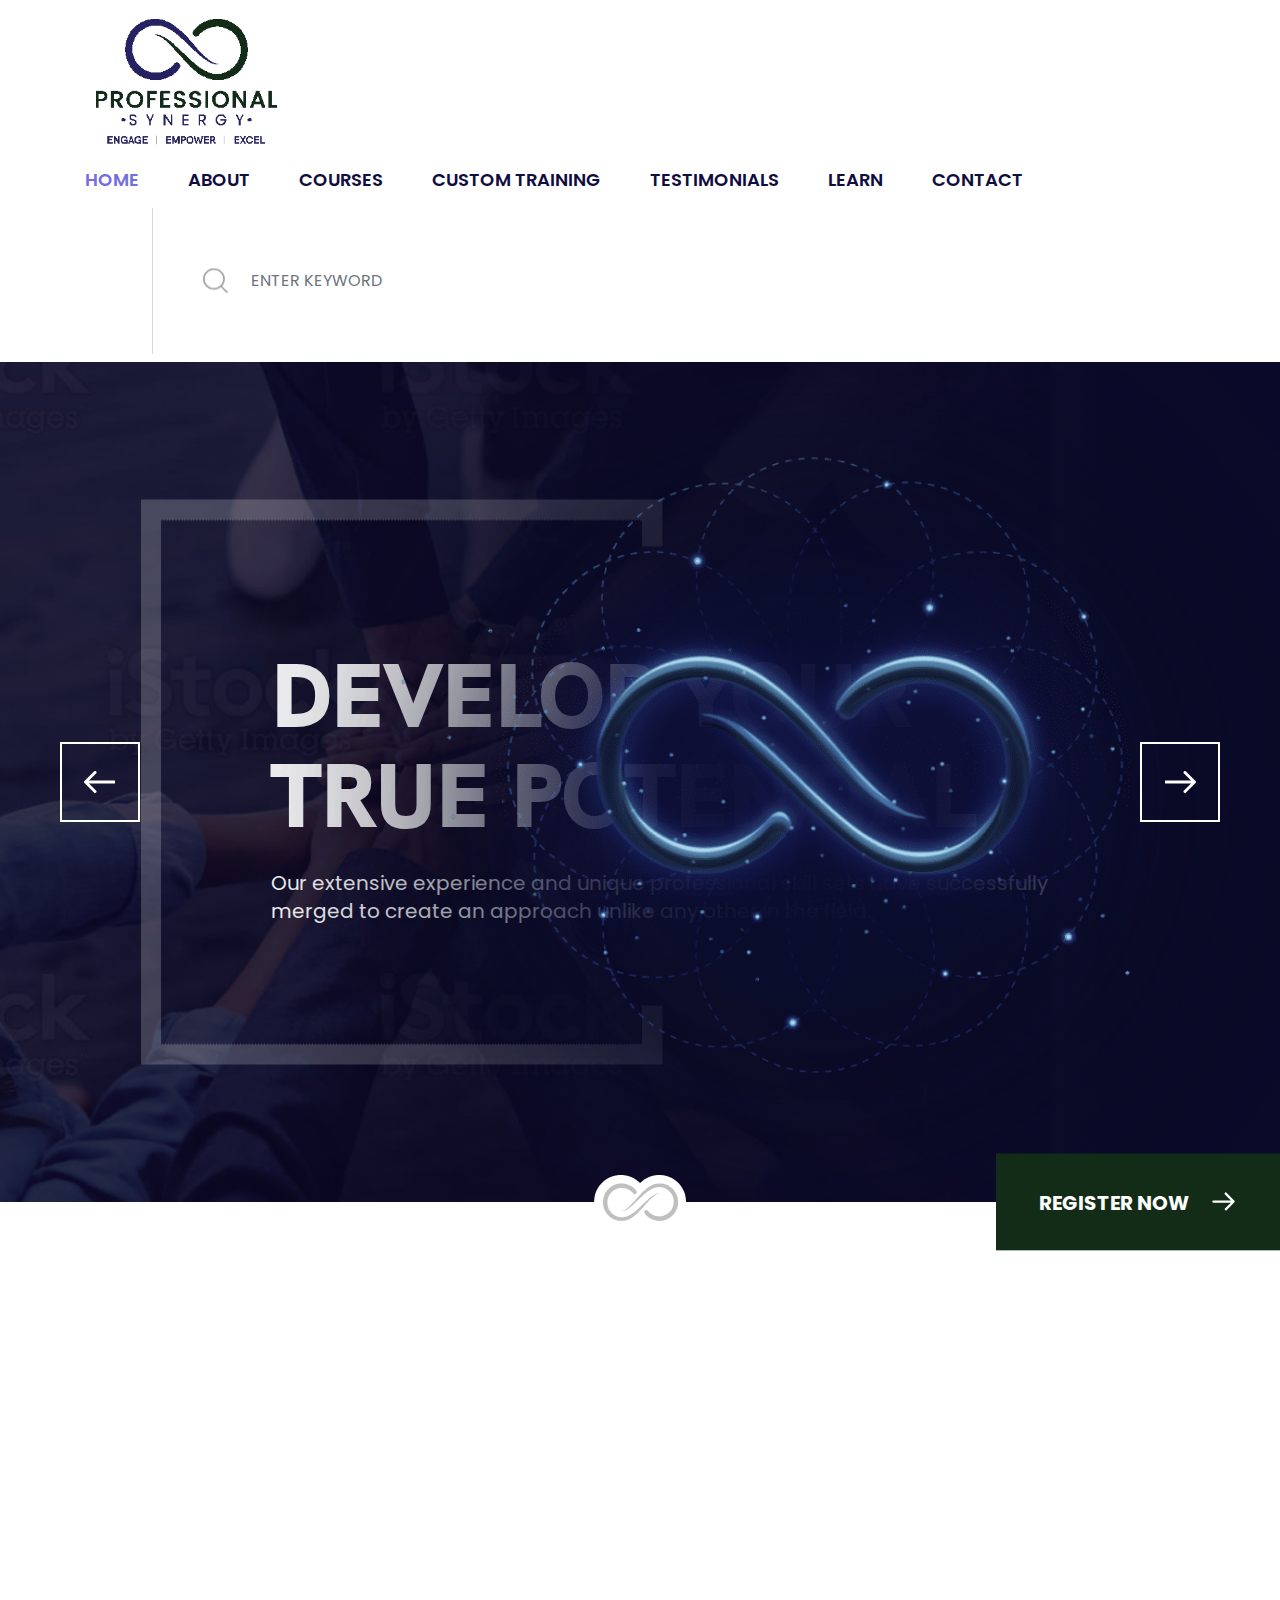
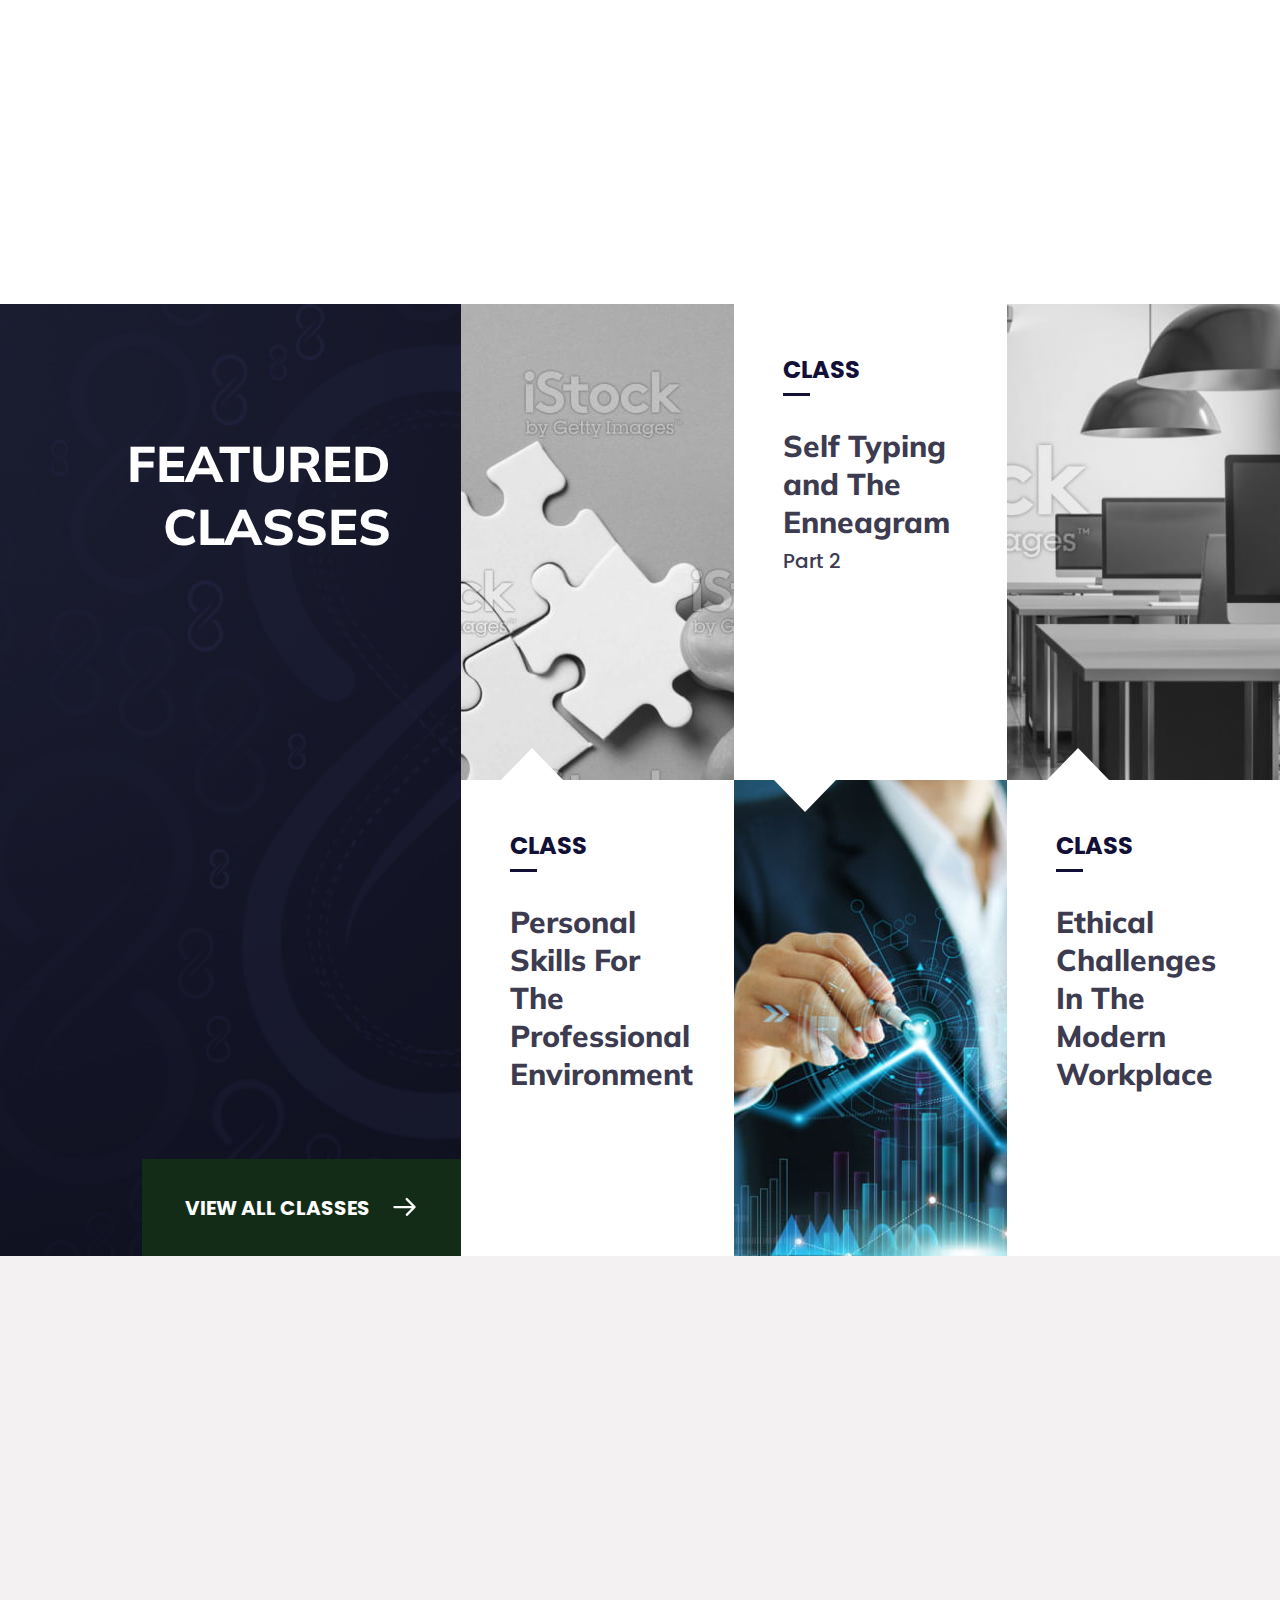
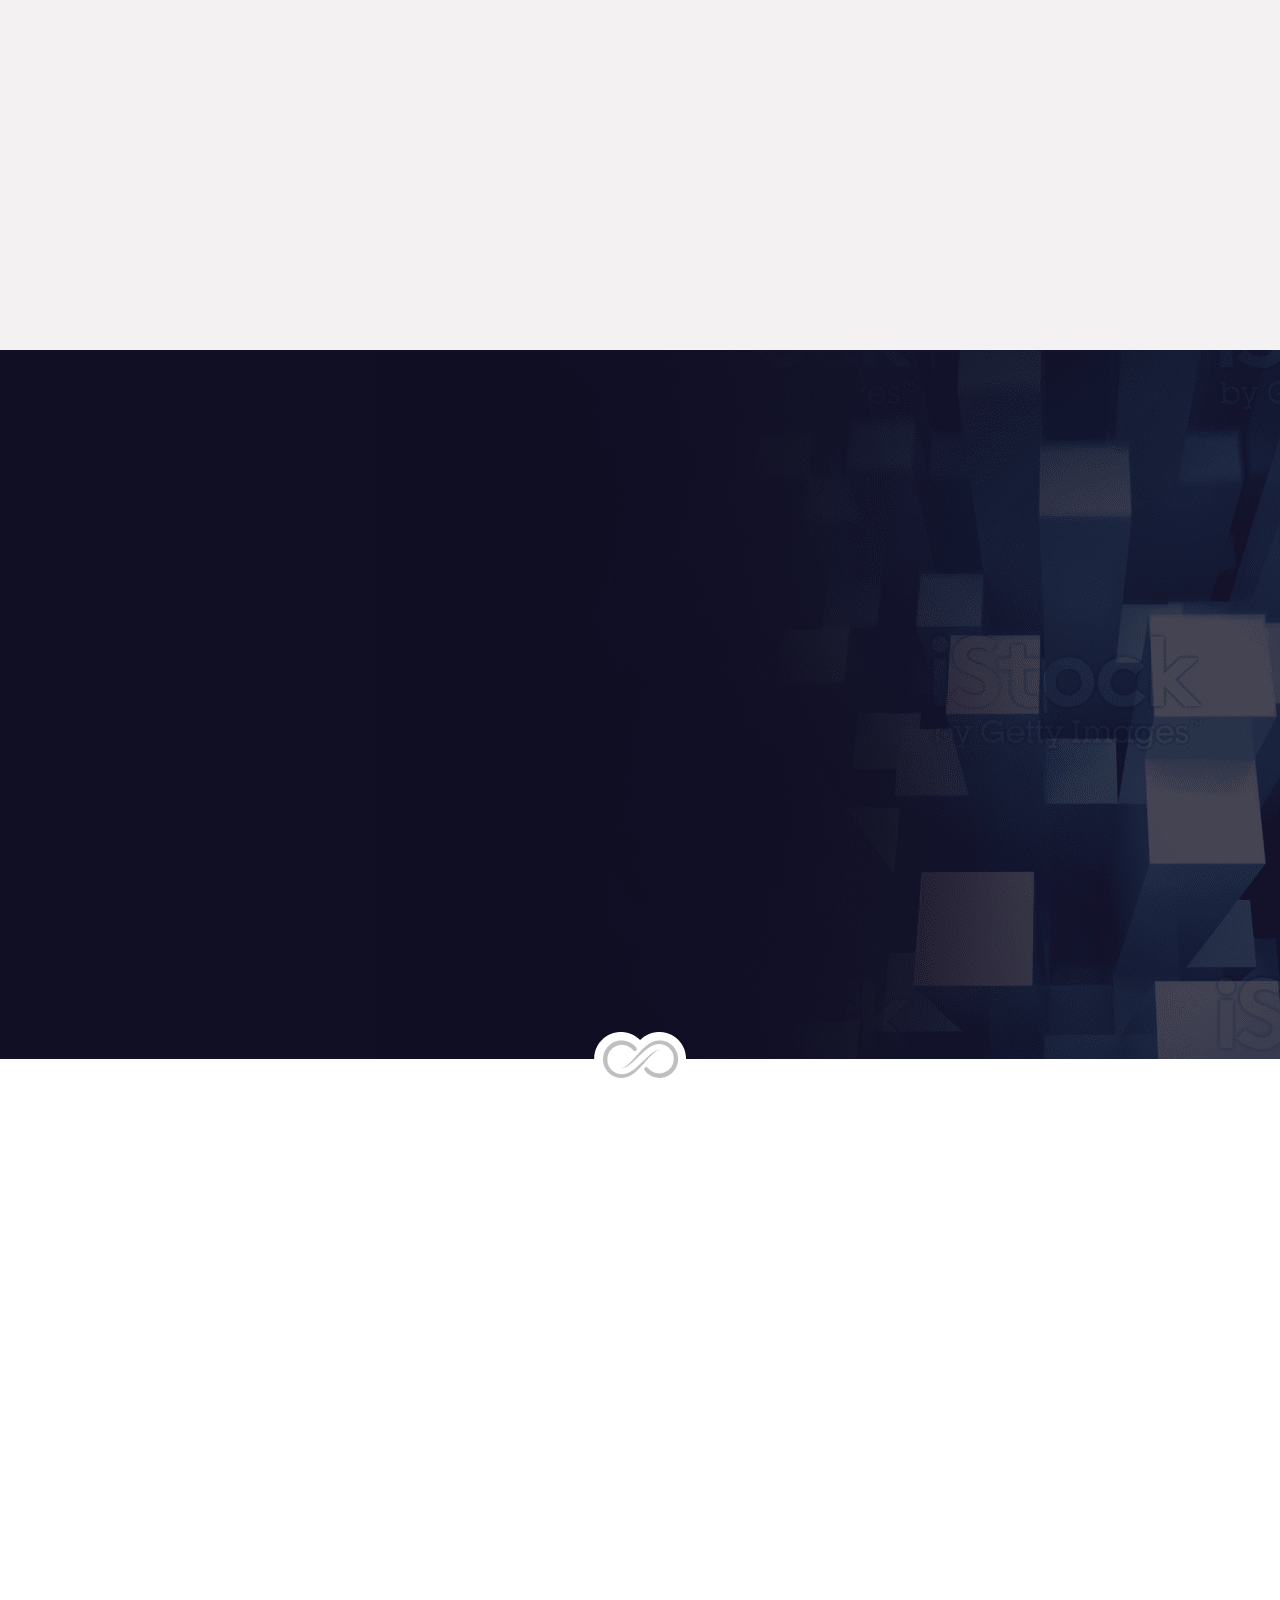
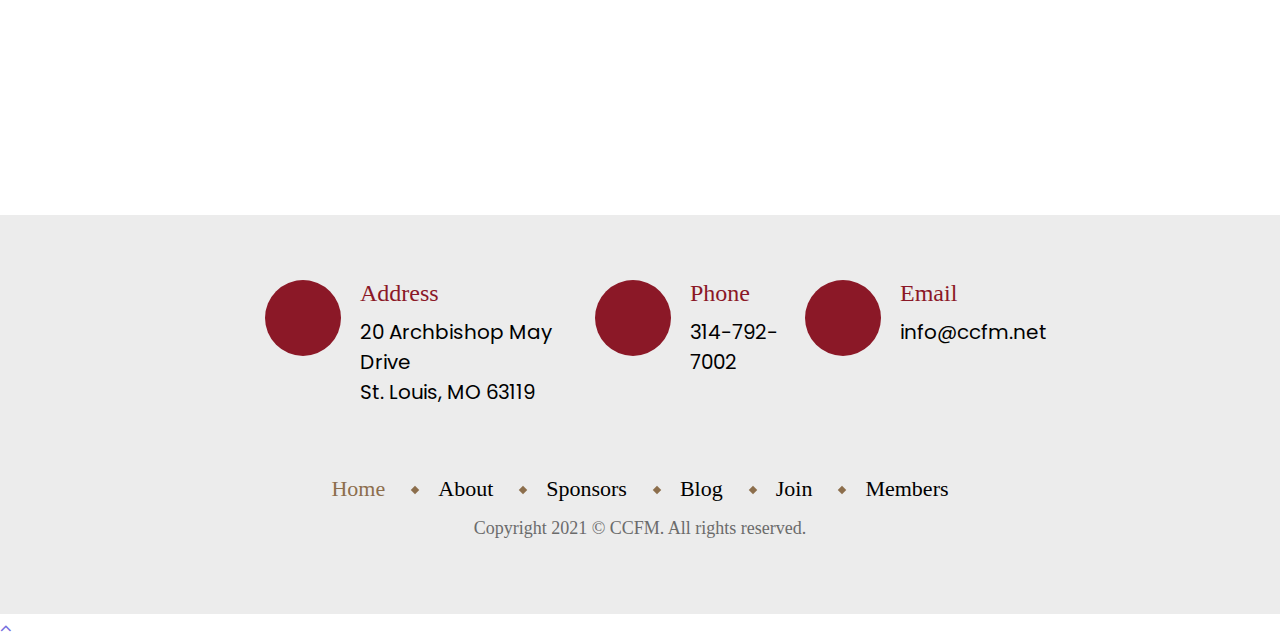
<file: html3/index.html>
<!DOCTYPE html>
<html lang="en"> 
   <head>
		<title>Professional Synergy</title>
		<meta charset="UTF-8">
		<meta name="viewport" content="width=device-width, initial-scale=1, shrink-to-fit=no">
		<meta name="description" content="">
		<meta name="author" content="">
		<meta name="keywords" content="">	
		<link rel="icon" type="image/png" href="images/favicon.png">   
      	<link rel="preconnect" href="https://fonts.googleapis.com">
		<link rel="preconnect" href="https://fonts.gstatic.com" crossorigin>
		<link href="https://fonts.googleapis.com/css2?family=Mulish:wght@300;400;500;600;700;800;900&family=Poppins:wght@200;300;400;500;600;700;800;900&display=swap" rel="stylesheet">
		<link rel="stylesheet" type="text/css" href="css/bootstrap.min.css">
		<link rel="stylesheet" type="text/css" href="css/font-awesome.min.css">
		<link rel="stylesheet" type="text/css" href="css/owl.carousel.min.css">
		<link rel="stylesheet" type="text/css" href="css/animate.min.css">
      	<link rel="stylesheet" type="text/css" href="css/style.css">
   </head>
	<body>	

		<div class="ajax_loader"><img src="images/ajax-loader.gif" alt="" title="" width="80" height="80"></div>
		<div class="res_overlay">
			<span class="close_menu"></span>
		</div>
		<div class="responsive_nav"></div>

		<header class="header">
			<div class="header_top">
				<div class="container">
					<div class="ht_left">	
						<div class="logo">
							<a href="index.html"><img src="images/logo.png" alt="" title="" width="203" height="137"></a>
						</div>	
					</div>
			
					<div class="ht_right">
						<div class="nav_block">
		              		<span class="resnav">
				                <span></span>
				                <span></span>
				                <span></span>
				            </span>						
							<div class="nav-menu">
								<ul class="clearfix">
									<li class="current-menu-item"><a href="index.html">Home</a></li>
									<li><a href="#">About</a></li>
									<li><a href="#">Courses</a></li>
									<li><a href="#">Custom Training</a></li>
									<li><a href="#">Testimonials</a></li>
									<li><a href="#">Learn</a></li>
									<li><a href="#">Contact</a></li>
								</ul>
							</div>						
						</div>

						<div class="topsrch">
							<form>
								<div class="topsrch_innerbox">
									<input type="submit" class="tpsrchbtn">
									<input type="search" class="form-control" placeholder="Enter Keyword">
								</div>
							</form>
						</div>

					</div>
				</div>
			</div>			
		</header>
		
		<div class="push"></div>
		
		<div class="banner_section">			
			<div class="home_banner_section">				
				<div class="home_slider">
					<div class="home-banner owl-carousel owl-theme">							
						<div class="item">
						  	<div class="slide_box">
								<img class="owl-lazy" data-src="images/slide1.jpg" alt="" title="" width="1920" height="478">
							</div>	
							<div class="slide_text_wrap"> 
								<div class="container">                     
				                  <div class="slide_text">
				                  	<div class="sltinner">
				                     <div class="stext1">Develop your true potential</div> 
				                     <p>Our extensive experience and unique professional skill sets have successfully merged to create an approach unlike any other in the field.</p>
				                 	</div>
			                  	  </div>            
		                  		</div>              
		               		</div>   						
						</div>	

						<div class="item">
						  	<div class="slide_box">
								<img class="owl-lazy" data-src="images/slide1.jpg" alt="" title="" width="1920" height="840">
							</div>	
							<div class="slide_text_wrap"> 
								<div class="container">                     
				                  <div class="slide_text">
				                  	<div class="sltinner">
				                     <div class="stext1">Develop your true potential</div> 
				                     <p>Our extensive experience and unique professional skill sets have successfully merged to create an approach unlike any other in the field.</p>
				                 	</div>
			                  	  </div>            
		                  		</div>              
		               		</div>   						
						</div>
					</div>
					<div class="bangraph">
						<img src="images/ban_grapics.png" alt="" title="">
					</div>						
				</div>		

				<a href="javascript:void(0);" class="homesnav leftNav"></a>
				<a href="javascript:void(0);" class="homesnav rightNav"></a>

			</div>	
			<a href="#" class="homebtn regnow circle_effect">Register Now <svg height="30" width="37" viewBox="0 0 24 24" xmlns="http://www.w3.org/2000/svg"><path class="heroicon-ui" d="M18.59 13H3a1 1 0 0 1 0-2h15.59l-5.3-5.3a1 1 0 1 1 1.42-1.4l7 7a1 1 0 0 1 0 1.4l-7 7a1 1 0 0 1-1.42-1.4l5.3-5.3z"/></svg></a>		
			<div class="graphicbar"></div>	
		</div>
		

		<section class="home_mission text-center">
			<div class="container wow fadeInUp">
				<h1 class="home_heading">Our Mission</h1>
				<p>Our mission is to work with you to develop the true potential of your workforce. We offer classes in employee empowerment, skill building and personal development utilizing the ancient personality typing system- the Enneagram.</p>
				<a href="#" class="readmore circle_effect">Read More <svg height="30" width="37" viewBox="0 0 24 24" xmlns="http://www.w3.org/2000/svg"><path class="heroicon-ui" d="M18.59 13H3a1 1 0 0 1 0-2h15.59l-5.3-5.3a1 1 0 1 1 1.42-1.4l7 7a1 1 0 0 1 0 1.4l-7 7a1 1 0 0 1-1.42-1.4l5.3-5.3z"/></svg></a>
			</div>
		</section>

		<section class="home_feature">
			<div class="home_feature_flex">
				<div class="hfeat_left text-right">
					<h2 class="home_heading">Featured <br>Classes</h2>
					<a href="#" class="homebtn ftbtn circle_effect">View All Classes <svg height="30" width="37" viewBox="0 0 24 24" xmlns="http://www.w3.org/2000/svg"><path class="heroicon-ui" d="M18.59 13H3a1 1 0 0 1 0-2h15.59l-5.3-5.3a1 1 0 1 1 1.42-1.4l7 7a1 1 0 0 1 0 1.4l-7 7a1 1 0 0 1-1.42-1.4l5.3-5.3z"></path></svg></a>
				</div>

				<div class="hfeat_right">
					<div class="row">
						<div class="col-sm-4">
							<a href="#" class="fearurebox">
								<div class="ftpicbox">
									<figure class="ftpc"><img src="images/f1.jpg" align=""></figure>
								</div>
								<div class="ft_con">
									<span class="fclass">Class</span>
									<h3>Personal Skills For The Professional Environment</h3>
									<span class="homebtn ftread circle_effect"><svg height="30" width="37" viewBox="0 0 24 24" xmlns="http://www.w3.org/2000/svg"><path class="heroicon-ui" d="M18.59 13H3a1 1 0 0 1 0-2h15.59l-5.3-5.3a1 1 0 1 1 1.42-1.4l7 7a1 1 0 0 1 0 1.4l-7 7a1 1 0 0 1-1.42-1.4l5.3-5.3z"></path></svg></span>
								</div>
							</a>
						</div>
						<div class="col-sm-4">
							<a href="#" class="fearurebox">
								<div class="ftpicbox">
									<figure class="ftpc"><img src="images/f2.jpg" align=""></figure>
								</div>
								<div class="ft_con">
									<span class="fclass">Class</span>
									<h3>Self Typing and The Enneagram</h3>
									<span class="part">Part 2</span>
									<span class="homebtn ftread circle_effect"><svg height="30" width="37" viewBox="0 0 24 24" xmlns="http://www.w3.org/2000/svg"><path class="heroicon-ui" d="M18.59 13H3a1 1 0 0 1 0-2h15.59l-5.3-5.3a1 1 0 1 1 1.42-1.4l7 7a1 1 0 0 1 0 1.4l-7 7a1 1 0 0 1-1.42-1.4l5.3-5.3z"></path></svg></span>
								</div>
							</a>
						</div>
						<div class="col-sm-4">
							<a href="#" class="fearurebox">
								<div class="ftpicbox">
									<figure class="ftpc"><img src="images/f3.jpg" align=""></figure>
								</div>
								<div class="ft_con">
									<span class="fclass">Class</span>
									<h3>Ethical Challenges In The Modern Workplace</h3>
									<span class="homebtn ftread circle_effect"><svg height="30" width="37" viewBox="0 0 24 24" xmlns="http://www.w3.org/2000/svg"><path class="heroicon-ui" d="M18.59 13H3a1 1 0 0 1 0-2h15.59l-5.3-5.3a1 1 0 1 1 1.42-1.4l7 7a1 1 0 0 1 0 1.4l-7 7a1 1 0 0 1-1.42-1.4l5.3-5.3z"></path></svg></span>
								</div>
							</a>
						</div>
					</div>
				</div>

			</div>
		</section>

		<section class="home_courses">
			<div class="container small_container">
				<h2 class="home_heading text-center wow fadeInUp">Courses Offered</h2>
				<div class="crslist wow fadeInUp">
					<div class="row">
						<div class="col-sm-3">
							<a href="#" class="coursebox">
								<span class="crsicon">
									<img src="images/c1.png" align="" width="88" height="92">
								</span>
								<h3 class="crclass">6 Classes</h3>
								<h4 class="crtitle">Workforce Empowerment</h4>
							</a>
						</div>
						<div class="col-sm-3">
							<a href="#" class="coursebox">
								<span class="crsicon">
									<img src="images/c2.png" align="" width="88" height="92">
								</span>
								<h3 class="crclass">5 Classes</h3>
								<h4 class="crtitle">Employee Wellness</h4>
							</a>
						</div>
						<div class="col-sm-3">
							<a href="#" class="coursebox">
								<span class="crsicon">
									<img src="images/c3.png" align="" width="88" height="92">
								</span>
								<h3 class="crclass">10 Classes</h3>
								<h4 class="crtitle">Workforce Skills Based Training</h4>
							</a>
						</div>
						<div class="col-sm-3">
							<a href="#" class="coursebox">
								<span class="crsicon">
									<img src="images/c4.png" align="" width="88" height="92">
								</span>
								<h3 class="crclass">6 Classes</h3>
								<h4 class="crtitle">Enneagram in Business</h4>
							</a>
						</div>
					</div>
				</div>
			</div>
		</section>

		<div class="home_testwrapper">
			<div class="container small_container">
				<div class="htestflex">
					<div class="htest_left  wow fadeInLeft">
						<ul class="testpagi">
							<li class="active" data-value="0">
								<div class="tpagebox">
									<h5>John Doe</h5>
									<h6>NewYork, USA</h6>
								</div>
							</li>
							<li data-value="1">
								<div class="tpagebox">
									<h5>Harry Simpson</h5>
									<h6>NewYork, USA</h6>
								</div>
							</li>
							<li data-value="2">
								<div class="tpagebox">
									<h5>Merry Roberts</h5>
									<h6>NewYork, USA</h6>
								</div>
							</li>
							<li data-value="3">
								<div class="tpagebox">
									<h5>Harry Simpson</h5>
									<h6>NewYork, USA</h6>
								</div>
							</li>
						</ul>
					</div>
					<div class="htest_right wow fadeInRight">
						<h2 class="home_heading">Accolades From <br>Our Happy Clients</h2>
						<div class="testSlide owl-carousel owl-theme eheight">							
							<div class="item">
								<div class="test_box">
									<div class="test_leftcon">
										<p>Maecenas vel justo leo. Cras non aliquam ante. Pellentesque pretium nunc turpis. Fusce at vehicula ligula etiam placerat, purus sit amet luctus maximus, urna tellus ellentesque pretium nunc turpis.</p>
									</div>
									<div class="test_right">
										<div class="trpleft">
											<figure class="testpic">
												<img class="owl-lazy" data-src="images/test1.jpg" alt="" width="57" height="57">
											</figure>
										</div>
										<div class="trpright">
											<h5>John Doe</h5>
											<h6>NewYork, USA</h6>
										</div>
									</div>
								</div>
							</div>

							<div class="item">
								<div class="test_box">
									<div class="test_leftcon">
										<p>Maecenas vel justo leo. Cras non aliquam ante. Pellentesque pretium nunc turpis. Fusce at vehicula ligula etiam placerat, purus sit amet luctus maximus, urna tellus ellentesque pretium nunc turpis.</p>
									</div>
									<div class="test_right">
										<div class="trpleft">
											<figure class="testpic">
												<img class="owl-lazy" data-src="images/test1.jpg" alt="" width="57" height="57">
											</figure>
										</div>
										<div class="trpright">
											<h5>Harry Simpson</h5>
											<h6>NewYork, USA</h6>
										</div>
									</div>
								</div>
							</div>

							<div class="item">
								<div class="test_box">
									<div class="test_leftcon">
										<p>Maecenas vel justo leo. Cras non aliquam ante. Pellentesque pretium nunc turpis. Fusce at vehicula ligula etiam placerat, purus sit amet luctus maximus, urna tellus ellentesque pretium nunc turpis.</p>
									</div>
									<div class="test_right">
										<div class="trpleft">
											<figure class="testpic">
												<img class="owl-lazy" data-src="images/test1.jpg" alt="" width="57" height="57">
											</figure>
										</div>
										<div class="trpright">
											<h5>Merry Roberts</h5>
											<h6>NewYork, USA</h6>
										</div>
									</div>
								</div>
							</div>

							<div class="item">
								<div class="test_box">
									<div class="test_leftcon">
										<p>Maecenas vel justo leo. Cras non aliquam ante. Pellentesque pretium nunc turpis. Fusce at vehicula ligula etiam placerat, purus sit amet luctus maximus, urna tellus ellentesque pretium nunc turpis.</p>
									</div>
									<div class="test_right">
										<div class="trpleft">
											<figure class="testpic">
												<img class="owl-lazy" data-src="images/test1.jpg" alt="" width="57" height="57">
											</figure>
										</div>
										<div class="trpright">
											<h5>Harry Simpson</h5>
											<h6>NewYork, USA</h6>
										</div>
									</div>
								</div>
							</div>
						</div>

						<div class="testnav_wrap clearfix">
							<a href="javascript:void(0);" class="testnav tleftNav"></a>
							<a href="javascript:void(0);" class="testnav trightNav"></a>
						</div>

						<a href="#" class="readmore circle_effect">View All Testimonials <svg height="30" width="37" viewBox="0 0 24 24" xmlns="http://www.w3.org/2000/svg"><path class="heroicon-ui" d="M18.59 13H3a1 1 0 0 1 0-2h15.59l-5.3-5.3a1 1 0 1 1 1.42-1.4l7 7a1 1 0 0 1 0 1.4l-7 7a1 1 0 0 1-1.42-1.4l5.3-5.3z"></path></svg></a>
					</div>
				</div>
			</div>
		</div>
		<div class="graphicbar"></div>
		<!-- <div class="testwrapper">
			<div class="container">
				<div class="test_slide">
					<div class="testSlide owl-carousel owl-theme eheight">							
						<div class="item">
							<div class="test_box">
								<div class="test_left">
									<figure class="testpic">
										<img src="images/test1.png" alt="" width="293" height="265">
									</figure>
								</div>
								<div class="test_right">
									<p>Sauder Worship Seating’s decade long partnership with CCFM helps us understand how to help property managers and facility managers within the Diocese satisfy any seating challenge as well as develop meaningful relationships with essential members of the diocesan team.</p>
									<h4>Amanda Opdycke, Marketing Manager,</h4>
									<h5>Sauder Worship Seating</h5>
								</div>
							</div>
						</div>
						<div class="item">
							<div class="test_box">
								<div class="test_left">
									<figure class="testpic">
										<img src="images/test1.png" alt="" width="293" height="265">
									</figure>
								</div>
								<div class="test_right">
									<p>Sauder Worship Seating’s decade long partnership with CCFM helps us understand how to help property managers and facility managers within the Diocese satisfy any seating challenge as well as develop meaningful relationships with essential members of the diocesan team.</p>
									<h4>Amanda Opdycke, Marketing Manager,</h4>
									<h5>Sauder Worship Seating</h5>
								</div>
							</div>
						</div>
						<div class="item">
							<div class="test_box">
								<div class="test_left">
									<figure class="testpic">
										<img src="images/test1.png" alt="" width="293" height="265">
									</figure>
								</div>
								<div class="test_right">
									<p>Sauder Worship Seating’s decade long partnership with CCFM helps us understand how to help property managers and facility managers within the Diocese satisfy any seating challenge as well as develop meaningful relationships with essential members of the diocesan team.</p>
									<h4>Amanda Opdycke, Marketing Manager,</h4>
									<h5>Sauder Worship Seating</h5>
								</div>
							</div>
						</div>
						<div class="item">
							<div class="test_box">
								<div class="test_left">
									<figure class="testpic">
										<img src="images/test1.png" alt="" width="293" height="265">
									</figure>
								</div>
								<div class="test_right">
									<p>Sauder Worship Seating’s decade long partnership with CCFM helps us understand how to help property managers and facility managers within the Diocese satisfy any seating challenge as well as develop meaningful relationships with essential members of the diocesan team.</p>
									<h4>Amanda Opdycke, Marketing Manager,</h4>
									<h5>Sauder Worship Seating</h5>
								</div>
							</div>
						</div>
					</div>
				</div>
			</div>
		</div> -->



		<section class="annconf_wrap">
			<div class="container">
				<div class="row">
					<div class="col-sm-6 annleft wow fadeInLeft">
						<div class="border_head">
							<h1 class="annhead">CCFM <em>Annual Conference</em> <strong></strong></h1>
						</div>
						<div class="anncon">
							<p>Among the many benefits of membership with the Conference for Catholic Facility Management, our Annual Conference ranks high. In addition to an industry newsletter, access to resources like webinars, and the ability to network with others in your field, we host a conference in the spring each year. Each conference is hosted by a member arch/diocese. The conference includes highlights such as diocesan tours, mass at the cathedral with our episcopal moderator and the host arch/bishop, at least nine education tracks, exhibitors and time to network.</p>
						</div>
						<div class="upcom_block">
							<h3 class="anupchead">Our upcoming conferences are:</h3>
							<div class="row">
								<div class="col-sm-6">
									<a href="#" class="upebox">
										<div class="upnleft">
											<span>01</span>
										</div>
										<div class="upn_right">
											<h5>April 24-27, 2022</h5>
											<h6>Archdiocese of Denver</h6>
										</div>
									</a>
								</div>
								<div class="col-sm-6">
									<a href="#" class="upebox">
										<div class="upnleft">
											<span>02</span>
										</div>
										<div class="upn_right">
											<h5>April 16-19, 2023</h5>
											<h6>Archdiocese of Baltimore</h6>
										</div>
									</a>
								</div>
								<div class="col-sm-6">
									<a href="#" class="upebox">
										<div class="upnleft">
											<span>03</span>
										</div>
										<div class="upn_right">
											<h5>TBD, 2024</h5>
											<h6>Archdiocese of Nashville</h6>
										</div>
									</a>
								</div>
							</div>
						</div>
					</div>
					<div class="col-sm-6 anrightcol wow fadeInRight">
						<div class="anpicbox">
							<figure class="anpicsmall">
								<img class="lazy" data-src="images/anpic1.jpg" alt="">
							</figure>
							<figure class="anpicbig">
								<img class="lazy" data-src="images/anpic2.jpg" alt="">
							</figure>
						</div>
					</div>
				</div>
			</div>
		</section>


		<section class="blog_wrap lazy" data-src="images/blogbg.jpg">
			<div class="container">
				<h2 class="bloghome_head text-center wow fadeInUp">CCFM Blog</h2>
				<div class="blog_slide wow fadeInUp">
					<div class="blogSlide owl-carousel owl-theme eheight">							
						<div class="item">
							<div class="blogbox">
								<figure class="blogpic">									
									<div class="bover">
										<a href="#" class="breadmore">Read More</a>
									</div>
									<img class="owl-lazy" data-src="images/blog1.jpg" alt="">									
								</figure>
								<h3 class="blogtitle"><a href="#">History of Metal Roofing</a></h3>
								<p>Here’s a link to a short article from Jim Sardegna, DECRA Metal Roofing. So many roofing options...</p>
							</div>
						</div>

						<div class="item">
							<div class="blogbox">
								<figure class="blogpic">
									<div class="bover">
										<a href="#" class="breadmore">Read More</a>
									</div>
									<img class="owl-lazy" data-src="images/blog2.jpg" alt="">									
								</figure>
								<h3 class="blogtitle"><a href="#">CCFM Corporate Member Wins International Award!</a></h3>
								<p>Since CCFM began accepting corporate members, we’ve been blessed with some...</p>
							</div>
						</div>

						<div class="item">
							<div class="blogbox">
								<figure class="blogpic">									
									<div class="bover">
										<a href="#" class="breadmore">Read More</a>
									</div>
									<img class="owl-lazy" data-src="images/blog3.jpg" alt="">									
								</figure>
								<h3 class="blogtitle"><a href="#">Christ Cathedral</a></h3>
								<p>This is the old Crystal Cathedral, built in 1981 and purchased in 2012 by the Diocese of Orange County...</p>
							</div>
						</div>

						<div class="item">
							<div class="blogbox">
								<figure class="blogpic">
									<div class="bover">
										<a href="#" class="breadmore">Read More</a>
									</div>
									<img class="owl-lazy" data-src="images/blog4.jpg" alt="">
									
								</figure>
								<h3 class="blogtitle"><a href="#">Summer-time is for the Bees</a></h3>
								<p>We all have bees and know we need bees, but they can present a problem.  Here’s how St. Peter’s Cathedral...</p>
							</div>
						</div>

						<div class="item">
							<div class="blogbox">
								<figure class="blogpic">
									<div class="bover">
										<a href="#" class="breadmore">Read More</a>
									</div>
									<img class="owl-lazy" data-src="images/blog3.jpg" alt="">
									
								</figure>
								<h3 class="blogtitle"><a href="#">Christ Cathedral</a></h3>
								<p>This is the old Crystal Cathedral, built in 1981 and purchased in 2012 by the Diocese of Orange County...</p>
							</div>
						</div>
					</div>
				</div>
			</div>
		</section>

		<div class="home_bottom_wrap">
			<div class="container">
				<div class="row wow fadeInUp">
					<div class="col-sm-4">
						<a href="#" class="btmlink_box">
							<i class="icon-community"></i>
							<h3>CCFM Committees</h3>
						</a>
						<div class="bbar"></div>
					</div>

					<div class="col-sm-4">
						<a href="#" class="btmlink_box">
							<i class="icon-stratigic-plan"></i>
							<h3>Strategic Plan</h3>
						</a>
						<div class="bbar"></div>
					</div>

					<div class="col-sm-4">
						<a href="#" class="btmlink_box">
							<i class="icon-faqs"></i>
							<h3>FAQS</h3>
						</a>
						<div class="bbar"></div>
					</div>
				</div>
			</div>
		</div>


					
		<footer class="footer">		
			<div class="footer_top">
				<div class="container">
					<div class="row">
						
						<div class="col-sm-12 f1_col">
							<div class="foot_inner">
								<div class="foot_info_wrap">
									<ul>
										<li class="address">
											<div class="foot_info">	
												<i class="icon-address"></i>
												<h4>Address</h4>
												<p>20 Archbishop May Drive <br>St. Louis, MO 63119</p>
											</div>											
										</li>

										<li class="phone">
											<div class="foot_info">
												<i class="icon-phone"></i>
												<h4>Phone</h4>
												<p>
													<a href="tel:3147927002">314-792-7002</a>
												</p>
											</div>
										</li>
										
										<li class="email">
											<div class="foot_info">	
												<i class="icon-email"></i>
												<h4>Email</h4>
												<p><a href="mailto:info@ccfm.net">info@ccfm.net</a></p>
											</div>	
										</li>																					
									</ul>
								</div>
							</div>
						</div>							
					</div>
				</div>
			</div>
			<div class="footer_bottom">
				<div class="container">
					<div class="row">						
						<div class="col-sm-12 f2_col">
							<div class="foot_inner">
								<div class="foot_links">
									<ul class="clearfix">
										<li class="active"><a href="#">Home</a></li>
										<li><a href="#">About</a></li>
										<li><a href="#">Sponsors</a></li>
										<li><a href="#">Blog</a></li>
										<li><a href="#">Join</a></li>
										<li><a href="#">Members</a></li>
									</ul>										
								</div>			                
							</div>
						</div>					

						<div class="col-sm-12 copyright">
							<p>Copyright 2021 &copy; CCFM. All rights reserved.</p>
						</div>
					</div>
				</div>
			</div>					
		</footer>


		<a class="scrollup" href="javascript:void(0);">       
         <i class="fa fa-angle-up"></i>
      </a>

	  <script src="js/jquery-3.4.1.min.js"></script>
	  <script src="js/wow.min.js"></script>  	
	  <script src="js/popper.min.js"></script>  
      <script src="js/bootstrap.min.js"></script>      
      <script src="js/owl.carousel.js"></script>
      <script src="js/custom.js"></script>
	
	</body>
</html>
</file>
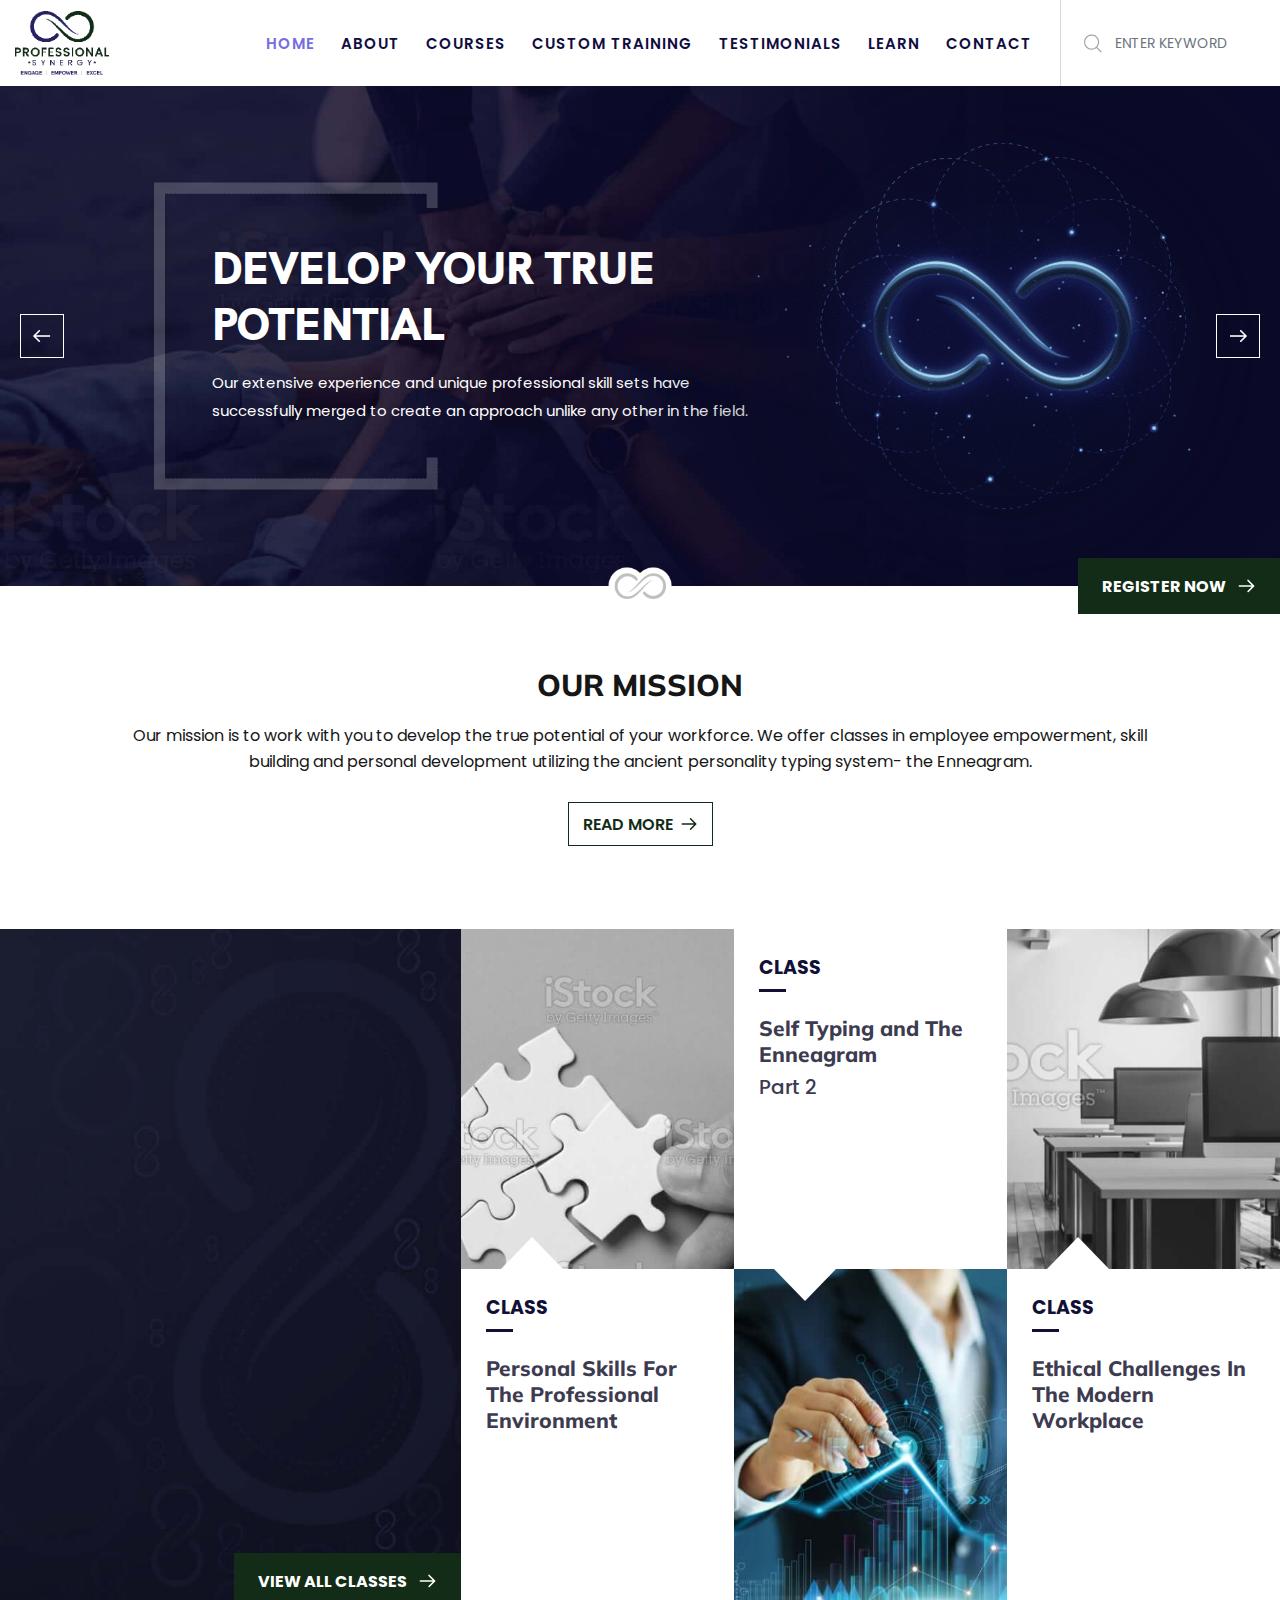
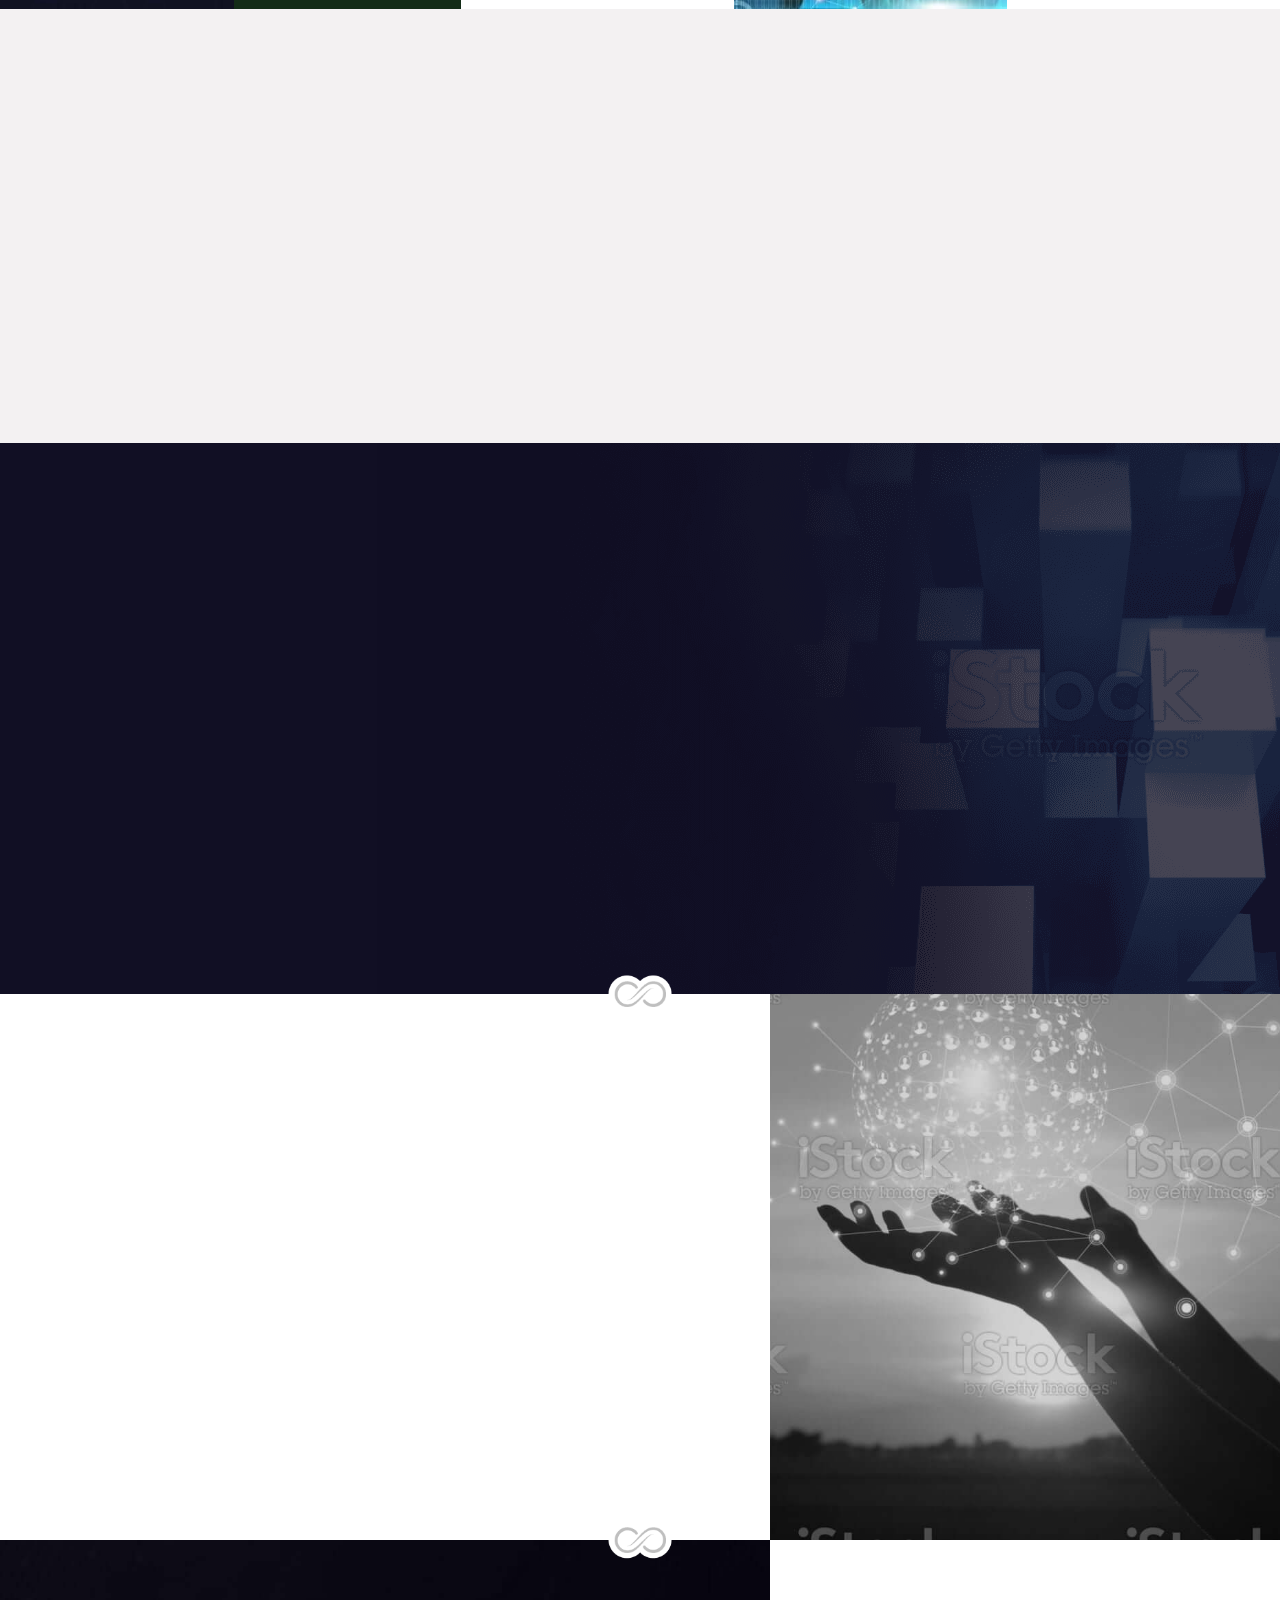
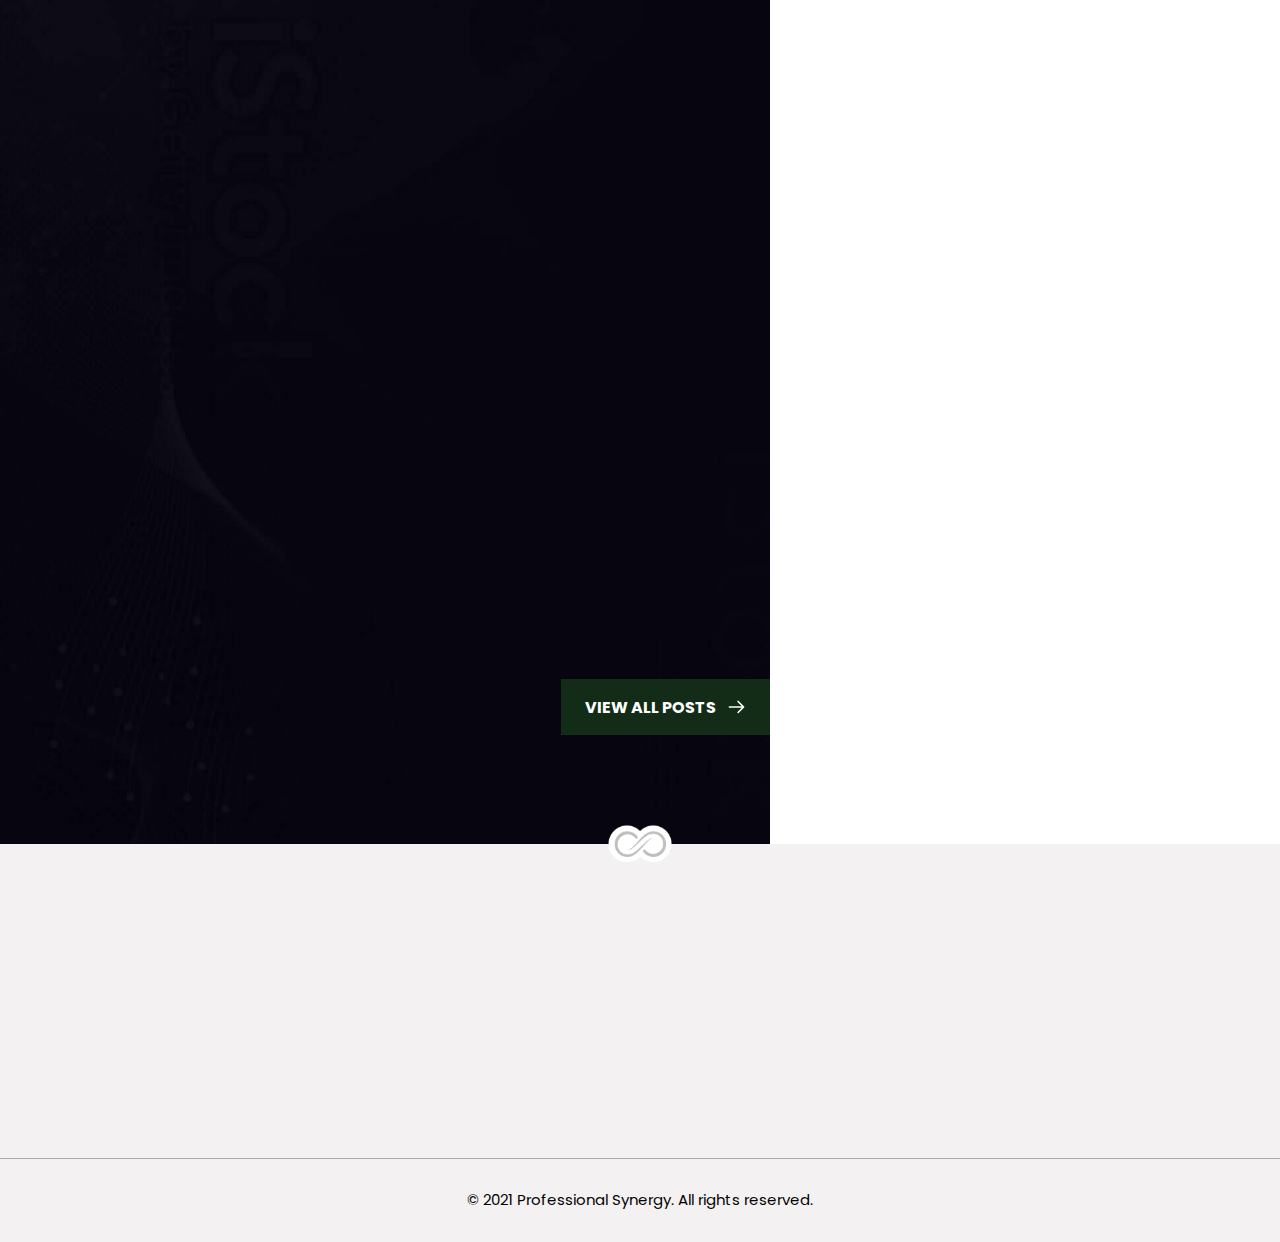
<file: htmlp4/index.html>
<!DOCTYPE html>
<html lang="en"> 
   <head>
		<title>Professional Synergy</title>
		<meta charset="UTF-8">
		<meta name="viewport" content="width=device-width, initial-scale=1, shrink-to-fit=no">
		<meta name="description" content="">
		<meta name="author" content="">
		<meta name="keywords" content="">	
		<link rel="icon" type="image/png" href="images/favicon.png">   
      	<link rel="preconnect" href="https://fonts.googleapis.com">
		<link rel="preconnect" href="https://fonts.gstatic.com" crossorigin>
		<link href="https://fonts.googleapis.com/css2?family=Mulish:wght@300;400;500;600;700;800;900&family=Poppins:wght@200;300;400;500;600;700;800;900&display=swap" rel="stylesheet">
		<link rel="stylesheet" type="text/css" href="css/bootstrap.min.css">
		<link rel="stylesheet" type="text/css" href="css/font-awesome.min.css">
		<link rel="stylesheet" type="text/css" href="css/owl.carousel.min.css">
		<link rel="stylesheet" type="text/css" href="css/animate.min.css">
      	<link rel="stylesheet" type="text/css" href="css/style.css">
   </head>
	<body>	

		<div class="ajax_loader"><img src="images/ajax-loader.gif" alt="" title="" width="80" height="80"></div>
		<div class="res_overlay">
			<span class="close_menu"></span>
		</div>
		<div class="responsive_nav"></div>

		<header class="header">
			<div class="header_top">
				<div class="container">
					<div class="ht_left">	
						<div class="logo">
							<a href="index.html"><img src="images/logo.png" alt="" title="" width="183" height="127"></a>
						</div>	
					</div>
			
					<div class="ht_right">
						<div class="nav_block">
		              		<span class="resnav">
				                <span></span>
				                <span></span>
				                <span></span>
				            </span>						
							<div class="nav-menu">
								<ul class="clearfix">
									<li class="current-menu-item"><a href="index.html">Home</a></li>
									<li><a href="#">About</a></li>
									<li><a href="#">Courses</a></li>
									<li><a href="#">Custom Training</a></li>
									<li><a href="#">Testimonials</a></li>
									<li><a href="#">Learn</a></li>
									<li><a href="#">Contact</a></li>
								</ul>
							</div>						
						</div>

						<div class="topsrch">
							<span class="srchicon srch_icon"></span>
							<div class="overlayall"></div>
							<span class="srchclose"></span>
							<div class="tpsblock">
								<form>
									<div class="topsrch_innerbox">
										<input type="submit" class="tpsrchbtn">
										<input type="search" class="form-control" placeholder="Enter Keyword">
									</div>
								</form>
							</div>
						</div>

					</div>
				</div>
			</div>			
		</header>
		
		<div class="push"></div>
		
		<div class="banner_section">			
			<div class="home_banner_section">				
				<div class="home_slider">
					<div class="home-banner owl-carousel owl-theme">							
						<div class="item">
						  	<div class="slide_box">
								<img class="owl-lazy" data-src="images/slide1.jpg" alt="" title="" width="1920" height="478">
							</div>	
							<div class="slide_text_wrap"> 
								<div class="container">                     
				                  <div class="slide_text">
				                  	<div class="sltinner">
				                     <div class="stext1">Develop your true potential</div> 
				                     <p>Our extensive experience and unique professional skill sets have successfully merged to create an approach unlike any other in the field.</p>
				                 	</div>
			                  	  </div>            
		                  		</div>              
		               		</div>   						
						</div>	

						<div class="item">
						  	<div class="slide_box">
								<img class="owl-lazy" data-src="images/slide1.jpg" alt="" title="" width="1920" height="840">
							</div>	
							<div class="slide_text_wrap"> 
								<div class="container">                     
				                  <div class="slide_text">
				                  	<div class="sltinner">
				                     <div class="stext1">Develop your true potential</div> 
				                     <p>Our extensive experience and unique professional skill sets have successfully merged to create an approach unlike any other in the field.</p>
				                 	</div>
			                  	  </div>            
		                  		</div>              
		               		</div>   						
						</div>
					</div>
					<div class="bangraph">
						<img src="images/ban_grapics.png" alt="" title="">
					</div>						
				</div>		

				<a href="javascript:void(0);" class="homesnav leftNav"></a>
				<a href="javascript:void(0);" class="homesnav rightNav"></a>

			</div>	
			<a href="#" class="homebtn regnow circle_effect">Register Now <svg height="30" width="37" viewBox="0 0 24 24" xmlns="http://www.w3.org/2000/svg"><path class="heroicon-ui" d="M18.59 13H3a1 1 0 0 1 0-2h15.59l-5.3-5.3a1 1 0 1 1 1.42-1.4l7 7a1 1 0 0 1 0 1.4l-7 7a1 1 0 0 1-1.42-1.4l5.3-5.3z"/></svg></a>		
			<div class="graphicbar"></div>	
		</div>
		

		<section class="home_mission text-center">
			<div class="container wow fadeInUp">
				<h1 class="home_heading">Our Mission</h1>
				<p>Our mission is to work with you to develop the true potential of your workforce. We offer classes in employee empowerment, skill building and personal development utilizing the ancient personality typing system- the Enneagram.</p>
				<a href="#" class="readmore circle_effect">Read More <svg height="30" width="37" viewBox="0 0 24 24" xmlns="http://www.w3.org/2000/svg"><path class="heroicon-ui" d="M18.59 13H3a1 1 0 0 1 0-2h15.59l-5.3-5.3a1 1 0 1 1 1.42-1.4l7 7a1 1 0 0 1 0 1.4l-7 7a1 1 0 0 1-1.42-1.4l5.3-5.3z"/></svg></a>
			</div>
		</section>

		<section class="home_feature">
			<div class="home_feature_flex">
				<div class="hfeat_left">
					<h2 class="home_heading wow fadeInLeft"><span>Featured <br>Classes</span></h2>
					<a href="#" class="homebtn ftbtn circle_effect">View All Classes <svg height="30" width="37" viewBox="0 0 24 24" xmlns="http://www.w3.org/2000/svg"><path class="heroicon-ui" d="M18.59 13H3a1 1 0 0 1 0-2h15.59l-5.3-5.3a1 1 0 1 1 1.42-1.4l7 7a1 1 0 0 1 0 1.4l-7 7a1 1 0 0 1-1.42-1.4l5.3-5.3z"></path></svg></a>
				</div>

				<div class="hfeat_right">
					<div class="row">
						<div class="col-sm-4">
							<a href="#" class="fearurebox">
								<div class="ftpicbox">
									<figure class="ftpc"><img src="images/f1.jpg" alt=""></figure>
								</div>
								<div class="ft_con">
									<span class="fclass">Class</span>
									<h3>Personal Skills For The Professional Environment</h3>
									<span class="homebtn ftread circle_effect"><svg height="30" width="37" viewBox="0 0 24 24" xmlns="http://www.w3.org/2000/svg"><path class="heroicon-ui" d="M18.59 13H3a1 1 0 0 1 0-2h15.59l-5.3-5.3a1 1 0 1 1 1.42-1.4l7 7a1 1 0 0 1 0 1.4l-7 7a1 1 0 0 1-1.42-1.4l5.3-5.3z"></path></svg></span>
								</div>
							</a>
						</div>
						<div class="col-sm-4">
							<a href="#" class="fearurebox">
								<div class="ftpicbox">
									<figure class="ftpc"><img src="images/f2.jpg" alt=""></figure>
								</div>
								<div class="ft_con">
									<span class="fclass">Class</span>
									<h3>Self Typing and The Enneagram</h3>
									<span class="part">Part 2</span>
									<span class="homebtn ftread circle_effect"><svg height="30" width="37" viewBox="0 0 24 24" xmlns="http://www.w3.org/2000/svg"><path class="heroicon-ui" d="M18.59 13H3a1 1 0 0 1 0-2h15.59l-5.3-5.3a1 1 0 1 1 1.42-1.4l7 7a1 1 0 0 1 0 1.4l-7 7a1 1 0 0 1-1.42-1.4l5.3-5.3z"></path></svg></span>
								</div>
							</a>
						</div>
						<div class="col-sm-4">
							<a href="#" class="fearurebox">
								<div class="ftpicbox">
									<figure class="ftpc"><img src="images/f3.jpg" alt=""></figure>
								</div>
								<div class="ft_con">
									<span class="fclass">Class</span>
									<h3>Ethical Challenges In The Modern Workplace</h3>
									<span class="homebtn ftread circle_effect"><svg height="30" width="37" viewBox="0 0 24 24" xmlns="http://www.w3.org/2000/svg"><path class="heroicon-ui" d="M18.59 13H3a1 1 0 0 1 0-2h15.59l-5.3-5.3a1 1 0 1 1 1.42-1.4l7 7a1 1 0 0 1 0 1.4l-7 7a1 1 0 0 1-1.42-1.4l5.3-5.3z"></path></svg></span>
								</div>
							</a>
						</div>
					</div>
				</div>
				<div class="fresbtn">
				<a href="#" class="homebtn ftbtn circle_effect">View All Classes <svg height="30" width="37" viewBox="0 0 24 24" xmlns="http://www.w3.org/2000/svg"><path class="heroicon-ui" d="M18.59 13H3a1 1 0 0 1 0-2h15.59l-5.3-5.3a1 1 0 1 1 1.42-1.4l7 7a1 1 0 0 1 0 1.4l-7 7a1 1 0 0 1-1.42-1.4l5.3-5.3z"></path></svg></a>
				</div>
			</div>
		</section>

		<section class="home_courses">
			<div class="container small_container">
				<h2 class="home_heading text-center wow fadeInUp">Courses Offered</h2>
				<div class="crslist wow fadeInUp">
					<div class="row">
						<div class="col-sm-3">
							<a href="#" class="coursebox">
								<span class="crsicon">
									<img src="images/c1.png" alt="" width="88" height="92">
								</span>
								<h3 class="crclass">6 Classes</h3>
								<h4 class="crtitle">Workforce Empowerment</h4>
							</a>
						</div>
						<div class="col-sm-3">
							<a href="#" class="coursebox">
								<span class="crsicon">
									<img src="images/c2.png" alt="" width="88" height="92">
								</span>
								<h3 class="crclass">5 Classes</h3>
								<h4 class="crtitle">Employee Wellness</h4>
							</a>
						</div>
						<div class="col-sm-3">
							<a href="#" class="coursebox">
								<span class="crsicon">
									<img src="images/c3.png" alt="" width="88" height="92">
								</span>
								<h3 class="crclass">10 Classes</h3>
								<h4 class="crtitle">Workforce Skills Based Training</h4>
							</a>
						</div>
						<div class="col-sm-3">
							<a href="#" class="coursebox">
								<span class="crsicon">
									<img src="images/c4.png" alt="" width="88" height="92">
								</span>
								<h3 class="crclass">6 Classes</h3>
								<h4 class="crtitle">Enneagram in Business</h4>
							</a>
						</div>
					</div>
				</div>
			</div>
		</section>

		<section class="home_testwrapper">
			<div class="container small_container">
				<div class="htestflex">
					<div class="htest_left  wow fadeInLeft">
						<ul class="testpagi">
							<li class="active" data-value="0">
								<div class="tpagebox">
									<h5>John Doe</h5>
									<h6>NewYork, USA</h6>
								</div>
							</li>
							<li data-value="1">
								<div class="tpagebox">
									<h5>Harry Simpson</h5>
									<h6>NewYork, USA</h6>
								</div>
							</li>
							<li data-value="2">
								<div class="tpagebox">
									<h5>Merry Roberts</h5>
									<h6>NewYork, USA</h6>
								</div>
							</li>
							<li data-value="3">
								<div class="tpagebox">
									<h5>Harry Simpson</h5>
									<h6>NewYork, USA</h6>
								</div>
							</li>
						</ul>
					</div>
					<div class="htest_right wow fadeInRight">
						<h2 class="home_heading">Accolades From <br>Our Happy Clients</h2>
						<div class="testSlide owl-carousel owl-theme eheight">							
							<div class="item">
								<div class="test_box">
									<div class="test_leftcon">
										<p>Maecenas vel justo leo. Cras non aliquam ante. Pellentesque pretium nunc turpis. Fusce at vehicula ligula etiam placerat, purus sit amet luctus maximus, urna tellus ellentesque pretium nunc turpis.</p>
									</div>
									<div class="test_right">
										<div class="trpleft">
											<figure class="testpic">
												<img class="owl-lazy" data-src="images/test1.jpg" alt="" width="57" height="57">
											</figure>
										</div>
										<div class="trpright">
											<h5>John Doe</h5>
											<h6>NewYork, USA</h6>
										</div>
									</div>
								</div>
							</div>

							<div class="item">
								<div class="test_box">
									<div class="test_leftcon">
										<p>Maecenas vel justo leo. Cras non aliquam ante. Pellentesque pretium nunc turpis. Fusce at vehicula ligula etiam placerat, purus sit amet luctus maximus, urna tellus ellentesque pretium nunc turpis.</p>
									</div>
									<div class="test_right">
										<div class="trpleft">
											<figure class="testpic">
												<img class="owl-lazy" data-src="images/test1.jpg" alt="" width="57" height="57">
											</figure>
										</div>
										<div class="trpright">
											<h5>Harry Simpson</h5>
											<h6>NewYork, USA</h6>
										</div>
									</div>
								</div>
							</div>

							<div class="item">
								<div class="test_box">
									<div class="test_leftcon">
										<p>Maecenas vel justo leo. Cras non aliquam ante. Pellentesque pretium nunc turpis. Fusce at vehicula ligula etiam placerat, purus sit amet luctus maximus, urna tellus ellentesque pretium nunc turpis.</p>
									</div>
									<div class="test_right">
										<div class="trpleft">
											<figure class="testpic">
												<img class="owl-lazy" data-src="images/test1.jpg" alt="" width="57" height="57">
											</figure>
										</div>
										<div class="trpright">
											<h5>Merry Roberts</h5>
											<h6>NewYork, USA</h6>
										</div>
									</div>
								</div>
							</div>

							<div class="item">
								<div class="test_box">
									<div class="test_leftcon">
										<p>Maecenas vel justo leo. Cras non aliquam ante. Pellentesque pretium nunc turpis. Fusce at vehicula ligula etiam placerat, purus sit amet luctus maximus, urna tellus ellentesque pretium nunc turpis.</p>
									</div>
									<div class="test_right">
										<div class="trpleft">
											<figure class="testpic">
												<img class="owl-lazy" data-src="images/test1.jpg" alt="" width="57" height="57">
											</figure>
										</div>
										<div class="trpright">
											<h5>Harry Simpson</h5>
											<h6>NewYork, USA</h6>
										</div>
									</div>
								</div>
							</div>
						</div>

						<div class="testnav_wrap clearfix">
							<a href="javascript:void(0);" class="testnav tleftNav"></a>
							<a href="javascript:void(0);" class="testnav trightNav"></a>
						</div>

						<a href="#" class="readmore circle_effect">View All Testimonials <svg height="30" width="37" viewBox="0 0 24 24" xmlns="http://www.w3.org/2000/svg"><path class="heroicon-ui" d="M18.59 13H3a1 1 0 0 1 0-2h15.59l-5.3-5.3a1 1 0 1 1 1.42-1.4l7 7a1 1 0 0 1 0 1.4l-7 7a1 1 0 0 1-1.42-1.4l5.3-5.3z"></path></svg></a>
					</div>
				</div>
			</div>
		</section>
		<div class="graphicbar"></div>


		<section class="home_aboutwrap">
			<div class="container small_container">
				<div class="aboutpic_wrap">
					<figure class="habtpic">
						<img src="images/habtpic.jpg" alt="">
					</figure>
				</div>

				<div class="habtcon_left wow fadeInUp">
					<div class="habin">
						<h2 class="home_heading">About Professional Synergy</h2>
						<p>Professional Synergy is a solutions-based boutique consulting firm comprised of former leaders and entrepreneurs of such diverse backgrounds as Finance, Global Publishing, Law, and Higher Education. Our extensive experience and unique professional skill sets have successfully merged to create an approach unlike any other in the field.</p>
						<a href="#" class="readmore circle_effect">Read More <svg height="30" width="37" viewBox="0 0 24 24" xmlns="http://www.w3.org/2000/svg"><path class="heroicon-ui" d="M18.59 13H3a1 1 0 0 1 0-2h15.59l-5.3-5.3a1 1 0 1 1 1.42-1.4l7 7a1 1 0 0 1 0 1.4l-7 7a1 1 0 0 1-1.42-1.4l5.3-5.3z"></path></svg></a>
					</div>
				</div>
			</div>
		</section>
		<div class="graphicbar"></div>


		<section class="home_learnwrap">
			<div class="home_learnwrapbg"></div>
			<div class="container small_container">
				<h2 class="home_heading wow fadeInUp">Learn</h2>
				<div class="hlearnblock">
					<div class="row">
						<div class="col-sm-4 wow zoomIn">
							<a href="#" class="learnbox">
								<span class="ldate">16th Sep 2021</span>
								<h3 class="ltitle">Suspendisse congue consectetur nibh quis iaculis.</h3>
								<span class="larrow"><svg height="30" width="37" viewBox="0 0 24 24" xmlns="http://www.w3.org/2000/svg"><path class="heroicon-ui" d="M18.59 13H3a1 1 0 0 1 0-2h15.59l-5.3-5.3a1 1 0 1 1 1.42-1.4l7 7a1 1 0 0 1 0 1.4l-7 7a1 1 0 0 1-1.42-1.4l5.3-5.3z"></path></svg></span>
							</a>
						</div>
						<div class="col-sm-4 wow zoomIn">
							<a href="#" class="learnbox">
								<span class="ldate">16th Sep 2021</span>
								<h3 class="ltitle">Suspendisse congue consectetur nibh quis iaculis.</h3>
								<span class="larrow"><svg height="30" width="37" viewBox="0 0 24 24" xmlns="http://www.w3.org/2000/svg"><path class="heroicon-ui" d="M18.59 13H3a1 1 0 0 1 0-2h15.59l-5.3-5.3a1 1 0 1 1 1.42-1.4l7 7a1 1 0 0 1 0 1.4l-7 7a1 1 0 0 1-1.42-1.4l5.3-5.3z"></path></svg></span>
							</a>
						</div>
						<div class="col-sm-4 wow zoomIn">
							<a href="#" class="learnbox">
								<span class="ldate">16th Sep 2021</span>
								<h3 class="ltitle">Suspendisse congue consectetur nibh quis iaculis.</h3>
								<span class="larrow"><svg height="30" width="37" viewBox="0 0 24 24" xmlns="http://www.w3.org/2000/svg"><path class="heroicon-ui" d="M18.59 13H3a1 1 0 0 1 0-2h15.59l-5.3-5.3a1 1 0 1 1 1.42-1.4l7 7a1 1 0 0 1 0 1.4l-7 7a1 1 0 0 1-1.42-1.4l5.3-5.3z"></path></svg></span>
							</a>
						</div>
						<div class="col-sm-4 wow zoomIn">
							<a href="#" class="learnbox">
								<span class="ldate">16th Sep 2021</span>
								<h3 class="ltitle">Suspendisse congue consectetur nibh quis iaculis.</h3>
								<span class="larrow"><svg height="30" width="37" viewBox="0 0 24 24" xmlns="http://www.w3.org/2000/svg"><path class="heroicon-ui" d="M18.59 13H3a1 1 0 0 1 0-2h15.59l-5.3-5.3a1 1 0 1 1 1.42-1.4l7 7a1 1 0 0 1 0 1.4l-7 7a1 1 0 0 1-1.42-1.4l5.3-5.3z"></path></svg></span>
							</a>
						</div>
						<div class="col-sm-4 wow zoomIn">
							<a href="#" class="learnbox">
								<span class="ldate">16th Sep 2021</span>
								<h3 class="ltitle">Suspendisse congue consectetur nibh quis iaculis.</h3>
								<span class="larrow"><svg height="30" width="37" viewBox="0 0 24 24" xmlns="http://www.w3.org/2000/svg"><path class="heroicon-ui" d="M18.59 13H3a1 1 0 0 1 0-2h15.59l-5.3-5.3a1 1 0 1 1 1.42-1.4l7 7a1 1 0 0 1 0 1.4l-7 7a1 1 0 0 1-1.42-1.4l5.3-5.3z"></path></svg></span>
							</a>
						</div>
						<div class="col-sm-4 wow zoomIn">
							<a href="#" class="learnbox">
								<span class="ldate">16th Sep 2021</span>
								<h3 class="ltitle">Suspendisse congue consectetur nibh quis iaculis.</h3>
								<span class="larrow"><svg height="30" width="37" viewBox="0 0 24 24" xmlns="http://www.w3.org/2000/svg"><path class="heroicon-ui" d="M18.59 13H3a1 1 0 0 1 0-2h15.59l-5.3-5.3a1 1 0 1 1 1.42-1.4l7 7a1 1 0 0 1 0 1.4l-7 7a1 1 0 0 1-1.42-1.4l5.3-5.3z"></path></svg></span>
							</a>
						</div>
					</div>
				</div>
				<a href="#" class="homebtn lrnbtn circle_effect">View All Posts <svg height="30" width="37" viewBox="0 0 24 24" xmlns="http://www.w3.org/2000/svg"><path class="heroicon-ui" d="M18.59 13H3a1 1 0 0 1 0-2h15.59l-5.3-5.3a1 1 0 1 1 1.42-1.4l7 7a1 1 0 0 1 0 1.4l-7 7a1 1 0 0 1-1.42-1.4l5.3-5.3z"></path></svg></a>
			</div>
		</section>

		<div class="graphicbar"></div>

		
					
		<footer class="footer">		
			<div class="footer_top">
				<div class="container">
					<div class="row">
						<div class="col-sm-5 f1_col wow fadeInUp">
							<div class="foot_inner">
								<h4 class="foothead">Main Link</h4>
								<div class="foot_links">
									<ul class="clearfix twocol">
										<li><a href="index.html">Home</a></li>
										<li><a href="#">Learn</a></li>
										<li><a href="#">About</a></li>
										<li><a href="#">Contact</a></li>
										<li><a href="#">Courses</a></li>
										<li><a href="#">Privacy Policy</a></li>
										<li><a href="#">Custom Training</a></li>
										<li><a href="#">Terms & Conditions</a></li>
										<li><a href="#">Testimonials</a></li>
									</ul>
								</div>
							</div>
						</div>

						<div class="col-sm-3 f2_col wow fadeInUp" data-wow-delay=".2s">
							<div class="foot_inner">
								<h4 class="foothead">Contact</h4>
								<div class="foot_info_wrap">
									<ul>
										<li class="address">
											<div class="foot_info">	
												<p>Professional Synergy <br>P.O. Box 143 <br>Hadlyme, CT 06439</p>
											</div>											
										</li>

										<li class="phone">
											<div class="foot_info">
												<p><strong>Call : </strong><a href="tel:257563-7401">(257) 563-7401</a></p>
											</div>
										</li>
										
										<li class="email">
											<div class="foot_info">
												<p><strong>Mail : </strong><a href="mailto:info@professionalsynergy.com">info@professionalsynergy.com</a></p>
											</div>	
										</li>																					
									</ul>
								</div>
							</div>
						</div>	

						<div class="col-sm-2 f3_col wow fadeInUp" data-wow-delay=".4s">
							<div class="foot_inner">
								<h4 class="foothead">Connect</h4>
								<div class="foot_social">                             
	                              <div class="social clearfix">
	                                 <a href="#" rel="nofollow" target="_blank">
	                                 	<img src="images/facebook.png" alt="">
	                                 </a>
	                                 <a href="#" rel="nofollow" target="_blank">
	                                 	<img src="images/twitter.png" alt="">
	                                 </a>
	                                 <a href="#" rel="nofollow" target="_blank">
	                                 	<img src="images/linkedin.png" alt="">
	                                 </a>
	                                 <a href="#" rel="nofollow" target="_blank">
	                                 	<img src="images/microphone.png" alt="">
	                                 </a>
	                              </div>
	                           </div>
							</div>
						</div>

						<div class="col-sm-2 f4_col wow fadeInUp" data-wow-delay=".6s">
							<div class="foot_inner clearfix">
								<a href="index.html" class="footlogo"><img src="images/logo.png" alt="" title="" width="203" height="137"></a>
							</div>
						</div>						
					</div>
				</div>
			</div>
			<div class="footer_bottom">
				<div class="container">					
					<div class="copyright">
						<p>&copy; 2021 Professional Synergy. All rights reserved.</p>
					</div>					
				</div>
			</div>					
		</footer>

	

	  <script src="js/jquery-3.4.1.min.js"></script>
	  <script src="js/wow.min.js"></script>  	
	  <script src="js/popper.min.js"></script>  
      <script src="js/bootstrap.min.js"></script>      
      <script src="js/owl.carousel.js"></script>
      <script src="js/custom.js"></script>
	
	</body>
</html>
</file>
<file: html3/css/style.css>
@charset "utf-8";
@font-face {
    font-family: 'hk_groteskblack';
    src: url('../fonts/hkgrotesk-black-webfont.woff2') format('woff2'),
         url('../fonts/hkgrotesk-black-webfont.woff') format('woff');
    font-weight: 400;
    font-style: normal;

}
body{font-family: 'Poppins', sans-serif; font-size:18px;font-weight:400;padding:0;margin:0;color:#161616;position:relative}
body,html{overflow-x:hidden}
.container{position:relative}
h1,h2,h3,h4,h5,h6{font-weight:400;line-height:normal}
h1{font-size:28px;margin:25px 0 15px}
h2{font-size:24px;margin:15px 0 14px}
h3{font-size:20px;margin:15px 0 12px}
h4{font-size:18px;margin:15px 0 12px}
h5{font-size:16px;margin:15px 0 10px}
h6{font-size:14px;margin:15px 0 10px}
ol,ul{margin-bottom:10px;padding-left:15px}
li{margin:0 0 10px;padding:0}
label,span,strong{display:inline-block}
p label,p span,p strong{display:inline}
strong{font-weight:700}
a{color:#756ede;text-decoration:none;border:0;outline:0;display:inline-block;-moz-transition:all .5s ease-in-out 0s;-webkit-transition:all .5s ease-in-out 0s;transition:all .5s ease-in-out 0s}
a:hover{color:#110f24;text-decoration:none;outline:0}
a:focus{outline:0;text-decoration:none}
img{border:0;outline:0;display:inline-block;max-width:100%;text-decoration:none}
p{margin:0 0 20px}
p:last-of-type{margin-bottom:0}
mark{background-color:#ff9;color:#000;font-style:italic;font-weight:700}
del{text-decoration:line-through}
hr{display:block;height:1px;border:0;border-top:1px solid #ccc;margin:15px 0;padding:0}
article,aside,audio,blockquote,canvas,details,figcaption,figure,footer,header,hgroup,mark,menu,nav,section,summary,time,video{margin:0;padding:0;border:0;display:block}
.clearfix:after,.container:after{content:"";display:block;clear:both}
.clear,.spacer{height:0;line-height:0;clear:both;font-size:0;display:block}
.text-left{text-align:left}
.text-center{text-align:center}
.text-justify{text-align:justify}
.text-right{text-align:right}
.text-center p,.text-justify p,.text-left p,.text-right p{text-align:inherit}
table{border:0;border-collapse:collapse;border-spacing:0}
table td,table th{padding:5px 12px;vertical-align:top;border:1px}
form{margin:0;padding:0}
label{text-align:left;line-height:16px;margin:0 0 8px;padding:0;font-weight:400}
input[type=color],input[type=date],input[type=datetime-local],input[type=datetime],input[type=email],input[type=month],input[type=number],input[type=password],input[type=search],input[type=tel],input[type=text],input[type=time],input[type=url],input[type=week],select,textarea{-webkit-box-sizing:border-box;-moz-box-sizing:border-box;box-sizing:border-box;padding:5px 20px;width:100%;height:50px;border:1px solid #d6d6d6;-webkit-border-radius:0;border-radius:0;background:#fff;color:#a0a0a0;outline:0;font-size:15px;vertical-align:middle;-moz-transition:all .3s ease-in-out 0s;-webkit-transition:all .3s ease-in-out 0s;transition:all .3s ease-in-out 0s}
textarea{height:150px;resize:none;overflow:auto}
::-webkit-input-placeholder{opacity:1}
:-moz-placeholder{opacity:1}
::-moz-placeholder{opacity:1}
:-ms-input-placeholder{opacity:1}
button[type=submit],input[type=email],input[type=reset],input[type=submit],input[type=text],textarea{-webkit-appearance:none}
input[type=checkbox],input[type=radio]{cursor:pointer;margin:4px 0 0}
input[readonly=readonly]{cursor:not-allowed;background:#f4f4f4!important;padding:5px 10px}
input[type=checkbox]:focus,input[type=color]:focus,input[type=date]:focus,input[type=datetime-local]:focus,input[type=datetime]:focus,input[type=email]:focus,input[type=file]:focus,input[type=month]:focus,input[type=number]:focus,input[type=password]:focus,input[type=radio]:focus,input[type=search]:focus,input[type=tel]:focus,input[type=text]:focus,input[type=time]:focus,input[type=url]:focus,input[type=week]:focus,select:focus,textarea:focus{border-color:#777;outline:0}
.theme-btn,button.theme-btn,button[type=submit],button[type=submit].theme-btn,input[type=button].theme-btn,input[type=reset].theme-btn,input[type=submit]{background:#d20206;border:0;-webkit-border-radius:5px;border-radius:5px;color:#fff;font-size:17px;height:42px;line-height:42px;font-weight:500;padding:0 38px;text-align:center;outline:0;display:inline-block;cursor:pointer;vertical-align:top;-moz-transition:all .4s ease-in-out 0s;-webkit-transition:all .4s ease-in-out 0s;transition:all .3s ease-in-out 0s}
.btn i,button i{font-size:16px;vertical-align:middle;margin:0 2px;line-height:normal}
button[type=reset].theme-btn,input[type=reset]{background-color:#000;border-color:#000;margin-right:10px}
.btn.btn_big,[type=submit].btn.btn_big{height:50px;line-height:50px;padding:0 25px;font-size:17px}
.theme-btn:hover,[type=submit]:hover,button.theme-btn:hover,button[type=submit].theme-btn:hover{outline:0;color:#fff;background-color:#000;border-color:#000}
.theme-btn:focus,[type=submit]:focus,button.theme-btn:focus,button[type=submit].theme-btn:focus{color:#fff;background:#d20206;border-color:#d20206;box-shadow:none;outline:0}
.btn:active:focus,.btn:focus{box-shadow:none;outline:0}
.theme-btn:active:focus{outline:0}
.btn.btn_small{height:39px;line-height:40px;padding:0 26px;font-size:15px}
.btn.btn_black{background-color:#000;border-color:#000}
.btn.btn_black:focus,.btn.btn_black:hover{background:#ffdf00;border-color:#ffdf00;color:#000}
.btn_wr{float:right;margin-top:33px}
button:focus{outline:0;box-shadow:none}
.circle_effect{position:relative;overflow:hidden}
.circle_effect:before{content:"";width:124px;height:124px;border-radius:50%;background:#fff;position:absolute;top:50%;left:50%;margin-top:-62px;margin-left:-62px;display:None}
.circle_effect:hover:before{-webkit-animation:circleIn .4s linear;animation:circleIn .4s linear;display:block;animation-fill-mode:forwards;-webkit-animation-fill-mode:forwards}
@-webkit-keyframes circleIn{0%{-webkit-transform:scale(0);opacity:.4}
100%{-webkit-transform:scale(1);opacity:0}}
@keyframes circleIn{0%{transform:scale(0);opacity:.4}
100%{transform:scale(1);opacity:0}}
.table_box{display:table;width:100%;height:inherit}
.table_box_cell{display:table-cell;width:inherit;height:inherit;vertical-align:middle}
.table_box_cell img{max-width:100%;max-height:100%;vertical-align:middle;display:inline}
.btn_center{text-align:center;margin-top:50px}
.btn_right{text-align:right;margin-top:35px}
.btn_left{text-align:left;margin-top:35px}
.transition_image{overflow:hidden}
.transition_image img{-ms-transition:all .4s ease 0s;-webkit-transition:all .4s ease 0s;transition:all .4s ease 0s;-ms-transform:scale(1.04);-webkit-transform:scale(1.04);transform:scale(1.04)}
.transition_image:hover img{-ms-transform:scale(1.2);-webkit-transform:scale(1.2);transform:scale(1.2)}
.social a{color:#010101;background:#ededed;width:34px;height:34px;line-height:34px;font-size:16px;text-align:center;vertical-align:top;margin:0 0 0 10px;-webkit-border-radius:50%;border-radius:50%;-webkit-transition:all .4s ease 0s;transition:all .4s ease 0s}
.social a:first-child{margin-left:0}
.social a i{-webkit-transition:all .3s ease 0s;transition:all .3s ease 0s;display:inline-block}
.social a:hover i{-webkit-transform:rotate(360deg);transform:rotate(360deg)}
.social a:hover{background:#0054ff;color:#fff}
.textlimit{overflow:hidden;white-space:nowrap;text-overflow:ellipsis;display:block}
.owl-nav{position:static;width:100%}
.owl-carousel .owl-nav .owl-next,.owl-carousel .owl-nav .owl-prev{width:55px;height:55px;line-height:55px;border:none;color:#fff;background:rgba(0,0,0,.57);font-size:13px;padding:0;float:none;margin:0;-webkit-border-radius:50%;border-radius:50%;text-align:center;position:absolute;z-index:2;top:50%;-webkit-transition:all .4s ease 0s;transition:all .4s ease 0s}
.owl-carousel .owl-nav .owl-next i,.owl-carousel .owl-nav .owl-prev i{position:absolute;left:50%;top:50%;-webkit-transform:translateX(-50%) translateY(-50%);transform:translateX(-50%) translateY(-50%);display:block;height:auto;font-size:17px}
.owl-carousel .owl-nav .owl-prev{left:17px;-webkit-transform:translateY(-50%) translateX(-50%);transform:translateY(-50%) translateX(-50%)}
.owl-carousel .owl-nav .owl-next{right:17px;-webkit-transform:translateY(-50%) translateX(50%);transform:translateY(-50%) translateX(50%)}
.owl-carousel .owl-nav .owl-next.disabled,.owl-carousel .owl-nav .owl-prev.disabled{pointer-events:none;opacity:.4}
.owl-carousel .owl-nav .owl-next:hover,.owl-carousel .owl-nav .owl-prev:hover{background:#413d87;color:#fff}
.owl-theme .owl-nav.disabled+.owl-dots{margin-top:20px;text-align:center}
.owl-theme .owl-dots .owl-dot{display:inline-block;margin:0 2px}
.owl-theme .owl-dots .owl-dot span{width:10px;height:10px;-webkit-border-radius:50%;border-radius:50%;border:1px solid #494949;background:#494949}
.owl-theme .owl-dots .owl-dot.active span,.owl-theme .owl-dots .owl-dot:hover span{background:#d20206;border-color:#d20206;width:10px;height:10px}

.eheight.owl-carousel .owl-stage{display:-webkit-box;display:flex}
.eheight.owl-carousel .owl-item{display:-webkit-box;display:flex;-webkit-box-flex:1;flex:1 0 auto}
.eheight.owl-carousel .owl-item .item{width:100%}
.eheight.owl-carousel .owl-item .item>div{height:100%}
.hovereffect{position:relative}
.hovereffect:before{top:0;bottom:0;width:5px;content:"";left:-50px;background:#fff;-webkit-box-shadow:0 0 50px 0 rgba(255,255,255,1);box-shadow:0 0 50px 0 rgba(255,255,255,1);filter:blur(18px);position:absolute;z-index:3}
.hovereffect:hover:before{left:120%;-webkit-transition:all 600ms ease 0s;transition:all 600ms ease 0s}

.logo{width: 203px;}
.logo img{-webkit-transition:all .4s ease 0s;transition:all .4s ease 0s;display:block; width: 100%; height: auto;}

.header_top{padding:8px 0; top: -100px; background:#fff;}
.header_top .container:after{display: none;}
.header_top .container{
	display: -webkit-flex; 
	display: -webkit-box; 
	display: -moz-box;
	display: -ms-flexbox;
	display: flex;
	-webkit-flex-wrap: wrap;
	flex-wrap: wrap;
	align-items: center;
	justify-content: space-between;
}
.ht_right{
    display: -webkit-flex; 
    display: -webkit-box; 
    display: -moz-box;
    display: -ms-flexbox;
    display: flex;
    -webkit-flex-wrap: wrap;
    flex-wrap: wrap;
    align-items: center;
}



.nav-menu{text-align:center}
.nav-menu ul{padding:0;margin:0;list-style:none;display:inline-block;vertical-align:top}
.nav-menu ul li{margin:0 0 0 49px;padding:0;font-size:18px;float:left;position:relative; font-weight: 600; text-transform: uppercase;}
.nav-menu ul li:first-child{margin-left:0}
.nav-menu ul li:last-child{margin-right:0}
.nav-menu ul li a{display:block;color:#100d3f;position:relative;padding:0;height:56px;line-height:56px;}
.nav-menu ul li.active>a,.nav-menu ul li.current-menu-item>a,.nav-menu ul li:hover>a{color:#756ede;}
.nav-menu>ul>li>a>i{line-height:16px;margin:0 0 0 7px}
.nav-menu ul li ul.sub-menu{visibility:hidden;opacity:0;filter:alpha(opacity=0);min-width:280px;position:absolute;top:110%;padding:0;left:0;z-index:2;border-top:2px solid #fff;background:rgba(139,24,39,.92);-moz-transition:all 300ms ease-in-out 0s;-webkit-transition:all 300ms ease-in-out 0s;transition:all 300ms ease-in-out 0s}
.nav-menu ul li:hover ul.sub-menu{visibility:visible;opacity:1;filter:alpha(opacity=100);top:100%;-webkit-transform:scale(1);transform:scale(1)}
.nav-menu ul li ul.sub-menu li{height:auto;float:none;margin:0;padding:0;font-size:21px;font-weight:400;}
.nav-menu ul li ul.sub-menu li:first-child{border-top:none}
.nav-menu ul li ul.sub-menu li a{display:block;padding:13px 10px;color:#fff;line-height:normal;border-bottom:1px solid rgba(255,255,255,.13);height:auto;white-space:nowrap;position:relative; text-align: left;}
.nav-menu ul li ul.sub-menu li:last-child a{border:none}
.nav-menu ul li ul.sub-menu li a:after{position:absolute;content:"";display:block;top:0;left:0;bottom:0;width:0;background:#fff;z-index:-1;-moz-transition:all 300ms ease-in-out 0s;-webkit-transition:all 300ms ease-in-out 0s;transition:all 300ms ease-in-out 0s}
.nav-menu ul li ul.sub-menu li a:hover,.nav-menu ul li ul.sub-menu li.active a, .nav-menu ul li ul.sub-menu li.current-menu-item a{background:#756ede;color:#fff}
.subarrow{display:none}

.topsrch_innerbox{position: relative; padding:0 0 0 48px;}
.topsrch_innerbox [type="submit"].tpsrchbtn{
  background: url(../images/search.svg) no-repeat left center;
  background-size: 26px auto;
  width:26px;
  height:26px;
  position: absolute;
  left:0;
  top:0;
  padding:0;
  font-size: 0;
}
.topsrch_innerbox .form-control{
  width: 150px; height: 26px; padding: 5px 0; border:none; -webkit-border-radius: 0; border-radius: 0; font-size:16px; color:#797979; text-transform: uppercase; background:none;
}
.form-control:focus{box-shadow: none; outline:none;}
.topsrch{padding:60px 0 60px 50px; border-left: 1px solid #d8d8d8; margin-left: 67px;}
.sticky .header_top{
	-webkit-transition: all .7s ease 0s;
    transition: all .7s ease 0s;
    position: fixed;
    left: 0;
    top: 0;
    right: 0;
    background: rgba(2555,2555,2555,.92);
    -webkit-box-shadow: 0 2px 7px 0 rgb(0 0 0 / 20%);
    box-shadow: 0 2px 7px 0 rgb(0 0 0 / 20%);
    z-index: 10;
}
.sticky .logo {
    width: 142px;
}
.sticky .topsrch { padding-top: 40px; padding-bottom: 40px;}
.sticky .push{margin-top: 100px;}
.banner_section{position: relative; margin-bottom: 200px;}
.home_slider{position: relative;}
.slide_box{height: 840px;}
.slide_box img{width:100%;height:100%; object-fit: cover;}
.home_banner_section{position:relative; overflow: hidden;}
.slide_text{width:930px; padding:  140px 0 140px 130px;position: relative;}
.slide_text_wrap{position:absolute;left:0;right:0;top:50%;-webkit-transform:translateY(-50%);transform:translateY(-50%);z-index:2}
.slide_text_wrap .container{max-width: 100%;}
.slide_text:before{
  left:0;
  top:50%;
  -webkit-transform: translateY(-50%);
  transform: translateY(-50%);
  content: "";
  width: 522px;
  height: 565px;
  background: url(../images/slide_text_border.png) no-repeat;
  background-size: contain;
  position: absolute;

}
.sltinner{position: relative; z-index: 1;}
.stext1{font-family: 'hk_groteskblack'; font-size:90px;line-height:100px; text-transform: uppercase; color:#fff;margin-bottom:30px;opacity:0;visibility:hidden;-webkit-transform:translateY(30px);transform:translateY(30px);transition:all 500ms ease .7s}
.slide_text p{font-size:20px;color:#fff;opacity:0;visibility:hidden;-webkit-transform:translateY(30px);transform:translateY(30px);transition:all 500ms ease .9s;line-height:28px}
.home_slider .active .slide_text p, .home_slider .active .stext1{-webkit-transform:translateY(0);transform:translateY(0);opacity:1;visibility:visible}
.home_slider .owl-nav{position: absolute; white-space: nowrap; right: 0; bottom: 0; left: auto; width: auto; visibility: hidden; opacity: 0;}

.slide_text_wrap .container{padding-left: 11%;}
.bangraph{
  position: absolute;
  right: 0;
  top: 0;
  bottom: 0;
  z-index: 2;
}
.bangraph img{
  height: 100%;
  width: auto;
  object-fit: cover;
}
.homesnav{
  position: absolute;
  top:50%;
  -webkit-transform: translateY(-50%);
  transform: translateY(-50%);
  width: 80px;
  height: 80px;
  z-index: 3;
}
.homesnav:hover{opacity: .6;}
.homesnav.leftNav{background:url(../images/leftnav.png) no-repeat; background-size: contain; left:60px;}
.homesnav.rightNav{background:url(../images/rightnav.png) no-repeat; background-size: contain; right: 60px;}

.graphicbar{position: relative; z-index: 4;}
.graphicbar:after{
  width: 92px;
  height: 54px;
  background:url(../images/graphic.png) no-repeat;
  background-size: contain;
  content: "";
  position: absolute;
  top: 50%;
  left:50%;
  -webkit-transform: translateX(-50%) translateY(-50%);
  transform: translateX(-50%) translateY(-50%);
}
.homebtn{
  color:#fff;
  background:#132c17;
  font-size: 20px;
  font-weight: 700;
  padding:0 43px;
  height: 97px;
  line-height: 99px;
  text-transform: uppercase;
}
.regnow{  
  position: absolute;
  right: 0;
  bottom: 0;
  -webkit-transform: translateY(50%);
  transform: translateY(50%);
  z-index: 2;  
}
.homebtn svg{fill: #fff; position: relative; top: -2px; margin-left: 17px; width: 27px;}
.homebtn:hover{background:#1d5927; color:#fff;}
.home_heading{
  margin:0 0 40px;
  font-size: 50px;
  font-family: 'Mulish', sans-serif;
  font-weight: 800;
  text-transform: uppercase;
}
.home_mission p{
  font-size: 20px; padding: 0 18%;
}
.home_mission .readmore{margin-top:48px;}
.readmore{
  height: 76px;
  line-height: 76px;
  padding:0 30px;
  font-weight: 600;
  color:#122c17;
  text-transform: uppercase;
  border: solid 1px #122c17;
} 
.readmore svg{fill: #122c17; position: relative; top: -2px; margin-left: 8px; width: 25px; -webkit-transition: all 500ms ease 0s; transition: all 500ms ease 0s;}
.readmore:hover{background:#122c17; color:#fff;}
.readmore:hover svg{fill: #fff;}
.home_mission{margin-bottom: 148px;}
.home_feature_flex{
  display: -webkit-flex; 
  display: -webkit-box; 
  display: -moz-box;
  display: -ms-flexbox;
  display: flex;
  -webkit-flex-wrap: wrap;
  flex-wrap: wrap;
}
.hfeat_left{
  padding:128px 70px;
  background:url(../images/hfeature_bg.jpg) no-repeat;
  background-size: cover;
  position: relative;
  -ms-flex: 0 0 36%;
    flex: 0 0 36%;
    max-width: 36%;
}
.hfeat_left .home_heading{color:#fff;}
.ftbtn{position: absolute;
right: 0; bottom: 0;}
.hfeat_right{
  -ms-flex: 0 0 64%;
    flex: 0 0 64%;
    max-width: 64%;
}
.hfeat_right .row{margin:0;}
.hfeat_right .row [class*="col-"]{padding:0;}
.fearurebox{
  display: -webkit-flex; 
  display: -webkit-box; 
  display: -moz-box;
  display: -ms-flexbox;
  display: flex;
  -webkit-flex-wrap: wrap;
  flex-wrap: wrap;
  overflow: hidden;
}
.ftpicbox{position: relative;}
.ftpicbox:after{
  left:40px;
  content: "";
  z-index: 1;
  bottom: 0;
  border-bottom: 32px solid #fff;
  border-left: 31px solid transparent;
  border-right: 31px solid transparent;
  position: absolute;
}
.ftpicbox, .ft_con{
  -ms-flex: 0 0 100%;
    flex: 0 0 100%;
    max-width: 100%;
}
.ft_con{position: relative; height: 476px; padding:53px 49px;}
.ftpc{height: 476px; overflow: hidden;}
.ftpc img{width: 100%; height: 100%; object-fit: cover; -webkit-transition: all 500ms ease 0s; transition: all 500ms ease 0s;}

.fearurebox:hover .ftpc img{-webkit-transform: scale(1.09) rotate(1deg); transform: scale(1.09) rotate(1deg);}
.homebtn.ftread{position: absolute; right: 0; bottom: 0; width: 77px; height: 77px; line-height: 77px; text-align: center; padding:0; -webkit-transform: translateX(100%); transform: translateX(100%); -webkit-transition: all 500ms ease 0s; transition: all 500ms ease 0s;}
.homebtn.ftread svg{margin:0;}
.fclass{
  color:#121036;
  font-size: 24px;
  text-transform: uppercase;
  line-height: 25px;
  padding-bottom: 14px;
  position: relative;
  margin-bottom: 31px;
  font-weight: 700;
}
.fclass:after{
  position: absolute;
  left: 0;
  bottom: 0;
  content: "";
  background:#121037;
  width:27px;
  height:3px;
}
.ft_con h3{
  margin:0;
  color:#3c3b4f;
  font-size: 30px;
  font-family: 'Mulish', sans-serif;
  font-weight: 800;
}
.part{
  font-size: 20px;
  color:#3c3b4f;
  font-weight: 500;
  margin-top:5px;
}
.fearurebox:hover .homebtn.ftread{
  -webkit-transform: translateX(0);
  transform: translateX(0);
}
.hfeat_right .row [class*="col-"]:nth-child(even) .fearurebox .ft_con{order: 1;}
.hfeat_right .row [class*="col-"]:nth-child(even) .fearurebox .ftpicbox{order: 2;}
.hfeat_right .row [class*="col-"]:nth-child(even) .ftpicbox:after{
  left:40px;  
  bottom: auto;
  top:0;
  border-top: 32px solid #fff;
  border-bottom: none;
}
.container.small_container{max-width: 1225px;}
.home_courses{padding:125px 0 168px; background:#f3f1f2;}
.coursebox{
  display: block; text-align: center; padding: 15px;
}
.coursebox:hover{
  box-shadow: 0 0 15px 0 rgba(0,0,0,.15);
  background:#fff;
}
.coursebox .crsicon{
  width: 88px;
  height: 92px;
  margin: 0 auto 26px;
  display: block;
}
.coursebox .crsicon img{max-width: 88px; height: auto;}
.crclass{
  font-size: 25px; text-transform: uppercase; font-weight: 700; position: relative; padding-bottom: 11px; color:#111027; margin:0 0 25px;
}
.crclass:after{
  position: absolute;
  left: 50%;
  -webkit-transform: translateX(-50%);
  transform: translateX(-50%);
  bottom: 0;
  content: "";
  background:#121037;
  width:27px;
  height:3px;
}
.crtitle{
  color:#3c3b4f;
  font-family: 'Mulish', sans-serif;
  font-weight: 800;
  margin:0;
  font-size: 30px;
  -webkit-transition: all 500ms ease 0s; transition: all 500ms ease 0s;
}
.coursebox:hover .crtitle{color:#756ede;}
.crslist .row{margin:0 -10px;}
.crslist .row [class*="col-"]{padding:0 10px;}
.home_testwrapper{
  padding:140px 0;
  background: #110f24 url(../images/testbg.png) no-repeat right center;
}
.htestflex{
  display: -webkit-flex; 
  display: -webkit-box; 
  display: -moz-box;
  display: -ms-flexbox;
  display: flex;
  -webkit-flex-wrap: nowrap;
  flex-wrap: nowrap;
}
.htest_left{
  -ms-flex: 0 0 25%;  flex: 0 0 25%;  max-width: 25%;
}
.htest_right{
  -ms-flex: 0 0 75%;  flex: 0 0 75%;  max-width: 75%;
  padding-left: 102px;
  position: relative;
}
.home_testwrapper .home_heading{color:#fff;}
.test_box{
  display: -webkit-flex; 
  display: -webkit-box; 
  display: -moz-box;
  display: -ms-flexbox;
  display: flex;
  -webkit-flex-wrap: wrap;
  flex-wrap: wrap;
}
.test_leftcon{
  -ms-flex: 0 0 65%;
    flex: 0 0 65%;
    max-width: 65%;
    padding-right: 43px;
    border-right: 1px solid #575199;
}
.test_right{
  -ms-flex: 0 0 35%;
  flex: 0 0 35%;
  max-width: 35%;
  padding-left: 43px;
  display: -webkit-flex; 
  display: -webkit-box; 
  display: -moz-box;
  display: -ms-flexbox;
  display: flex;
  -webkit-flex-wrap: nowrap;
  flex-wrap: nowrap;
  -webkit-box-align: center;
  -moz-box-align: center;
  -ms-flex-align: center;
  -webkit-align-items: center;
  align-items: center;
}
.testpic{width: 57px; height:57px; -webkit-border-radius: 50%; border-radius: 50%; overflow: hidden;}
.testpic img{width:100%; height: 100%; object-fit: cover;}
.test_leftcon p{color:#fff; font-size: 18px;}
.trpright{padding:0 0 0 21px; flex: 1; color:#fff;}
.trpright h5{margin:0; font-weight: 600; font-size: 18px; white-space: nowrap;}
.trpright h6{margin:0; font-weight: 400; font-size: 18px; white-space: nowrap;}
.testpagi{padding:0; margin:0; list-style: none;}
.testpagi li{margin:0 0 20px 0; padding:0; cursor: pointer;}
.tpagebox{position: relative; border-bottom: 1px solid #413d87; color:#413d87; padding-bottom: 15px;}
.tpagebox:after{
  height: 3px;
  width: 0;
  content: "";
  position: absolute;
  bottom:-1px;
  left:0;
  background:#fff;
  -webkit-transition: all 500ms ease 0s;
  transition: all 500ms ease 0s;
}
.testpagi li.active .tpagebox{color:#fff;}
.testpagi li.active .tpagebox:after{width: 100%;}
.tpagebox h5{
  margin:0; font-size: 20px; font-weight: 600;
}
.tpagebox h6{
  margin:0; font-size: 20px; font-weight: 400;
}
.testSlide .owl-nav{position: absolute; opacity: 0; visibility: hidden;}
.testnav{
  vertical-align: top;
  width: 80px;
  height: 80px;
  float: left;
}
.testnav:hover{opacity: .6;}
.testnav.tleftNav{background:url(../images/leftnav.png) no-repeat; background-size: contain;}
.testnav.trightNav{background:url(../images/rightnav.png) no-repeat; background-size: contain;}
.testnav_wrap{position: absolute; right: 0; top:0;}
.home_testwrapper .readmore{color:#fff; border-color:#fff; margin-top:45px;}
.home_testwrapper .readmore svg{fill: #fff;}

.home_testwrapper .readmore:hover{color:#fff; border-color:#413d87; background:#413d87;}
.home_testwrapper .readmore:hover svg{fill: #fff;}









.footer{background: #ececec;}
.footer_top{padding:65px 0;}
.footer_bottom{ padding:  0 0 65px 0;}
.copyright p{font-size: 18px;  margin: 0 0 7px; color: #6b6b6b;font-family: 'Poly', serif; text-align: center;}
.foot_links ul{display:block;margin:0;padding:0;list-style:none; text-align: center;}
.foot_links ul li{margin:0 0 10px 22px;padding:0 0 0 26px;position: relative; font-size:22px; display: inline-block;font-family: 'Poly', serif; }
.foot_links ul li:first-child{margin-left: 0; padding-left: 0;}
.foot_links ul li+li:before{
  width: 6px; height: 6px; background: #8c6e4c; content: ""; position: absolute; transform: rotate(45deg); left: 0; top: 15px;
}
.foot_links ul li a{color:#000;}
.foot_links ul li a:hover{color:#8c6e4c;}
.foot_links ul li.active a{color:#8c6e4c}

.foot_links ul.twocol{margin: 0 -13px;}
.foot_links ul.twocol li{width: 50%; float: left; padding:  0 13px;}
.foot_info_wrap ul{margin:0;list-style:none}
.foot_info_wrap ul{
  display: -webkit-flex; 
  display: -webkit-box; 
  display: -moz-box;
  display: -ms-flexbox;
  display: flex;
  -webkit-flex-wrap: wrap;
  flex-wrap: wrap;
  padding: 0 180px;
}
.foot_info_wrap ul li{
  -ms-flex: 0 0 28%;
    flex: 0 0 28%;
    max-width: 28%;
}
.foot_info_wrap ul li.address{
  -ms-flex: 0 0 44%;
    flex: 0 0 44%;
    max-width: 44%;
}
.foot_info_wrap ul li{padding:0;margin:0 ;list-style:none;color:#000;font-size:20px;}
.foot_info_wrap ul li a{color:#000}
.foot_info_wrap ul li a:hover{color:#8c6e4c}
.foot_info_wrap ul li p,.foot_info_wrap ul li p:last-child{padding-bottom:0}
.foot_info_wrap ul li:last-child{margin-bottom:0}
.foot_info_wrap ul li h4{margin: 0 0 10px; color: #8B1827; font-size: 24px;font-family: 'Poly', serif; }
.foot_info{position:relative;padding-left:95px}
.foot_info>i{width:76px;height:76px;line-height:76px;text-align:center;position:absolute;left:0;top:0;color:#fff;font-size:30px; background: #8B1827; border-radius: 50%;}
.reslogo{display: none;}







/*responsive starts*/
.responsive_nav{position:fixed;right:0;top:0;bottom:0;width:350px;min-height:100%;z-index:101;background:#fff;padding:10px;-webkit-transform:translateX(100%);transform:translateX(100%);-webkit-transition:all .7s ease 0s;transition:all .7s ease 0s;overflow-y:scroll; display: none;; box-shadow:  0 -2px 10px 0 rgba(0,0,0,.12);}
.responsive_nav ul{margin:0;padding:0;text-align:left}
.responsive_nav ul li{border-top:1px solid #ddd;list-style-type:none;margin:0;padding:0;position:relative;font-size:16px;line-height:20px;color:#000}
.responsive_nav ul li:first-child{border-top:0}
.responsive_nav ul li a{display:block;padding:10px;color:inherit;position:relative}
.responsive_nav ul .sub-menu{position:static;min-width:0;transition:none;opacity:1;visibility:visible;display:none;background:#8B1827}
.responsive_nav ul .sub-menu li{border-top:1px solid #a92d3d; font-size: 15px;}
.responsive_nav ul .sub-menu li:first-child{border-top:0}
.responsive_nav ul .sub-menu li a{padding:10px;  color: #fff}
.responsive_nav .subarrow{position:absolute;top:0;right: 0; display: block; z-index: 1; width: 30px; height: 40px; line-height: 40px; text-align: center; transition: all 500ms ease 0s;}
.responsive_nav li.clicked .subarrow{transform: rotate(180deg);}
.responsive_nav ul li a i{display: none;}
.responsive_nav ul li.active>a, .responsive_nav ul li.current-menu-item>a{color:#fff;background:#8B1827}
.responsive_nav ul li a i{margin:0 5px 0 0}
.res_overlay{position:fixed;left:0;top:0;right:0;bottom:0;background:rgba(0,0,0,.8);z-index:100;-webkit-transition:all .5s ease 0s;transition:all .5s ease 0s;-webkit-transform:translateX(100%);-moz-transform:translateX(100%);-ms-transform:translateX(100%);transform:translateX(100%); display: none;}
.close_menu{width:16px;height:16px;cursor:pointer;position:absolute;top:15px;left:15px;-webkit-transition:all .3s ease .5s;transition:all .3s ease .5s;opacity:0}
.close_menu:before{width:1px;height:22px;left:0;top:0;background:#fff;transform:rotate(-45deg);position:absolute;transform-origin:0 0;content:""}
.close_menu:after{width:1px;height:22px;top:0;right:0;background:#fff;transform:rotate(45deg);position:absolute;transform-origin:100% 0;content:"";-webkit-transition:all .5s ease 0s;transition:all .5s ease 0s}
.resnav{display:none; margin: 5px 0; cursor:pointer;float:right;position:relative;height:35px;width:43px;padding:9px 0 0 4px}
.resnav span{width:35px;height:1px;background:#333;display:block;margin:0 0 7px}
.resnav span:nth-of-type(2){width:23px}
.resnav span:nth-of-type(3){width:27px;margin-bottom:0}
.showMenu,.showMenu body{overflow-y:hidden}
.showMenu .res_overlay{-webkit-transform:translateX(0);-moz-transform:translateX(0);-ms-transform:translateX(0);transform:translateX(0)}
.showMenu .close_menu{opacity:1}
.showMenu .responsive_nav{-webkit-transform:translateX(0);transform:translateX(0)}
.ajax_loader{position:fixed;left:0;top:0;right:0;bottom:0;background:rgba(255,255,255,.99);z-index:9999;-webkit-transition:all 600ms ease 0s;transition:all 600ms ease 0s}
.ajax_loader.hideloader{opacity:0;visibility:hidden}
.ajax_loader img{position:absolute;max-width:60px;width:auto;height:auto;left:50%;top:50%;-webkit-transform:translate3d(-50%,-50%,0);transform:translate3d(-50%,-50%,0)}
@media only screen and (min-width:1630px){.container{max-width:1630px}}

@media only screen and (max-width:1589px){
	
}

@media only screen and (max-width:1199px){
	

}

@media only screen and (max-width:991px){
  .nav-menu{display: none;}
  .resnav, .responsive_nav, .res_overlay{display: block;}
  

}

@media only screen and (max-width:767px){
  .container{max-width: 100%;}
  
}

@media only screen and (max-width:599px){

}

@media only screen and (max-width:575px){

}

@media only screen and (max-width:479px){
  
}


/* 
font-family: 'Mulish', sans-serif;
font-family: 'Poppins', sans-serif;
*/
</file>
<file: htmlp4/css/style.css>
@charset "utf-8";
@font-face {
    font-family: 'hk_groteskblack';
    src: url('../fonts/hkgrotesk-black-webfont.woff2') format('woff2'),
         url('../fonts/hkgrotesk-black-webfont.woff') format('woff');
    font-weight: normal;
    font-style: normal;

}
body{font-family: 'Poppins', sans-serif; font-size:18px;font-weight:400;padding:0;margin:0;color:#161616;position:relative}
body,html{overflow-x:hidden}
.container{position:relative}
h1,h2,h3,h4,h5,h6{font-weight:400;line-height:normal}
h1{font-size:28px;margin:25px 0 15px}
h2{font-size:24px;margin:15px 0 14px}
h3{font-size:20px;margin:15px 0 12px}
h4{font-size:18px;margin:15px 0 12px}
h5{font-size:16px;margin:15px 0 10px}
h6{font-size:14px;margin:15px 0 10px}
ol,ul{margin-bottom:10px;padding-left:15px}
li{margin:0 0 10px;padding:0}
label,span,strong{display:inline-block}
p label,p span,p strong{display:inline}
strong{font-weight:700}
a{color:#756ede;text-decoration:none;border:0;outline:0;display:inline-block;-moz-transition:all .5s ease-in-out 0s;-webkit-transition:all .5s ease-in-out 0s;transition:all .5s ease-in-out 0s}
a:hover{color:#110f24;text-decoration:none;outline:0}
a:focus{outline:0;text-decoration:none}
img{border:0;outline:0;display:inline-block;max-width:100%;text-decoration:none}
p{margin:0 0 20px}
p:last-of-type{margin-bottom:0}
mark{background-color:#ff9;color:#000;font-style:italic;font-weight:700}
del{text-decoration:line-through}
hr{display:block;height:1px;border:0;border-top:1px solid #ccc;margin:15px 0;padding:0}
article,aside,audio,blockquote,canvas,details,figcaption,figure,footer,header,hgroup,mark,menu,nav,section,summary,time,video{margin:0;padding:0;border:0;display:block}
.clearfix:after,.container:after{content:"";display:block;clear:both}
.clear,.spacer{height:0;line-height:0;clear:both;font-size:0;display:block}
.text-left{text-align:left}
.text-center{text-align:center}
.text-justify{text-align:justify}
.text-right{text-align:right}
.text-center p,.text-justify p,.text-left p,.text-right p{text-align:inherit}
table{border:0;border-collapse:collapse;border-spacing:0}
table td,table th{padding:5px 12px;vertical-align:top;border:1px}
form{margin:0;padding:0}
label{text-align:left;line-height:16px;margin:0 0 8px;padding:0;font-weight:400}
input[type=color],input[type=date],input[type=datetime-local],input[type=datetime],input[type=email],input[type=month],input[type=number],input[type=password],input[type=search],input[type=tel],input[type=text],input[type=time],input[type=url],input[type=week],select,textarea{-webkit-box-sizing:border-box;-moz-box-sizing:border-box;box-sizing:border-box;padding:5px 20px;width:100%;height:50px;border:1px solid #d6d6d6;-webkit-border-radius:0;border-radius:0;background:#fff;color:#a0a0a0;outline:0;font-size:15px;vertical-align:middle;-moz-transition:all .3s ease-in-out 0s;-webkit-transition:all .3s ease-in-out 0s;transition:all .3s ease-in-out 0s}
textarea{height:150px;resize:none;overflow:auto}
::-webkit-input-placeholder{opacity:1}
:-moz-placeholder{opacity:1}
::-moz-placeholder{opacity:1}
:-ms-input-placeholder{opacity:1}
button[type=submit],input[type=email],input[type=reset],input[type=submit],input[type=text],textarea{-webkit-appearance:none}
input[type=checkbox],input[type=radio]{cursor:pointer;margin:4px 0 0}
input[readonly=readonly]{cursor:not-allowed;background:#f4f4f4!important;padding:5px 10px}
input[type=checkbox]:focus,input[type=color]:focus,input[type=date]:focus,input[type=datetime-local]:focus,input[type=datetime]:focus,input[type=email]:focus,input[type=file]:focus,input[type=month]:focus,input[type=number]:focus,input[type=password]:focus,input[type=radio]:focus,input[type=search]:focus,input[type=tel]:focus,input[type=text]:focus,input[type=time]:focus,input[type=url]:focus,input[type=week]:focus,select:focus,textarea:focus{border-color:#777;outline:0}
.theme-btn,button.theme-btn,button[type=submit],button[type=submit].theme-btn,input[type=button].theme-btn,input[type=reset].theme-btn,input[type=submit]{background:#d20206;border:0;-webkit-border-radius:5px;border-radius:5px;color:#fff;font-size:17px;height:42px;line-height:42px;font-weight:500;padding:0 38px;text-align:center;outline:0;display:inline-block;cursor:pointer;vertical-align:top;-moz-transition:all .4s ease-in-out 0s;-webkit-transition:all .4s ease-in-out 0s;transition:all .3s ease-in-out 0s}
.btn i,button i{font-size:16px;vertical-align:middle;margin:0 2px;line-height:normal}
button[type=reset].theme-btn,input[type=reset]{background-color:#000;border-color:#000;margin-right:10px}
.btn.btn_big,[type=submit].btn.btn_big{height:50px;line-height:50px;padding:0 25px;font-size:17px}
.theme-btn:hover,[type=submit]:hover,button.theme-btn:hover,button[type=submit].theme-btn:hover{outline:0;color:#fff;background-color:#000;border-color:#000}
.theme-btn:focus,[type=submit]:focus,button.theme-btn:focus,button[type=submit].theme-btn:focus{color:#fff;background:#d20206;border-color:#d20206;box-shadow:none;outline:0}
.btn:active:focus,.btn:focus{box-shadow:none;outline:0}
.theme-btn:active:focus{outline:0}
.btn.btn_small{height:39px;line-height:40px;padding:0 26px;font-size:15px}
.btn.btn_black{background-color:#000;border-color:#000}
.btn.btn_black:focus,.btn.btn_black:hover{background:#ffdf00;border-color:#ffdf00;color:#000}
.btn_wr{float:right;margin-top:33px}
button:focus{outline:0;box-shadow:none}
.circle_effect{position:relative;overflow:hidden}
.circle_effect:before{content:"";width:124px;height:124px;border-radius:50%;background:#fff;position:absolute;top:50%;left:50%;margin-top:-62px;margin-left:-62px;display:None}
.circle_effect:hover:before{-webkit-animation:circleIn .4s linear;animation:circleIn .4s linear;display:block;animation-fill-mode:forwards;-webkit-animation-fill-mode:forwards}
@-webkit-keyframes circleIn{0%{-webkit-transform:scale(0);opacity:.4}
100%{-webkit-transform:scale(1);opacity:0}}
@keyframes circleIn{0%{transform:scale(0);opacity:.4}
100%{transform:scale(1);opacity:0}}
.table_box{display:table;width:100%;height:inherit}
.table_box_cell{display:table-cell;width:inherit;height:inherit;vertical-align:middle}
.table_box_cell img{max-width:100%;max-height:100%;vertical-align:middle;display:inline}
.btn_center{text-align:center;margin-top:50px}
.btn_right{text-align:right;margin-top:35px}
.btn_left{text-align:left;margin-top:35px}
.transition_image{overflow:hidden}
.transition_image img{-ms-transition:all .4s ease 0s;-webkit-transition:all .4s ease 0s;transition:all .4s ease 0s;-ms-transform:scale(1.04);-webkit-transform:scale(1.04);transform:scale(1.04)}
.transition_image:hover img{-ms-transform:scale(1.2);-webkit-transform:scale(1.2);transform:scale(1.2)}
.social a{color:#010101;background:#ededed;width:34px;height:34px;line-height:34px;font-size:16px;text-align:center;vertical-align:top;margin:0 0 0 10px;-webkit-border-radius:50%;border-radius:50%;-webkit-transition:all .4s ease 0s;transition:all .4s ease 0s}
.social a:first-child{margin-left:0}
.social a i{-webkit-transition:all .3s ease 0s;transition:all .3s ease 0s;display:inline-block}
.social a:hover i{-webkit-transform:rotate(360deg);transform:rotate(360deg)}
.social a:hover{background:#0054ff;color:#fff}
.textlimit{overflow:hidden;white-space:nowrap;text-overflow:ellipsis;display:block}
.owl-nav{position:static;width:100%}
.owl-carousel .owl-nav .owl-next,.owl-carousel .owl-nav .owl-prev{width:55px;height:55px;line-height:55px;border:none;color:#fff;background:rgba(0,0,0,.57);font-size:13px;padding:0;float:none;margin:0;-webkit-border-radius:50%;border-radius:50%;text-align:center;position:absolute;z-index:2;top:50%;-webkit-transition:all .4s ease 0s;transition:all .4s ease 0s}
.owl-carousel .owl-nav .owl-next i,.owl-carousel .owl-nav .owl-prev i{position:absolute;left:50%;top:50%;-webkit-transform:translateX(-50%) translateY(-50%);transform:translateX(-50%) translateY(-50%);display:block;height:auto;font-size:17px}
.owl-carousel .owl-nav .owl-prev{left:17px;-webkit-transform:translateY(-50%) translateX(-50%);transform:translateY(-50%) translateX(-50%)}
.owl-carousel .owl-nav .owl-next{right:17px;-webkit-transform:translateY(-50%) translateX(50%);transform:translateY(-50%) translateX(50%)}
.owl-carousel .owl-nav .owl-next.disabled,.owl-carousel .owl-nav .owl-prev.disabled{pointer-events:none;opacity:.4}
.owl-carousel .owl-nav .owl-next:hover,.owl-carousel .owl-nav .owl-prev:hover{background:#413d87;color:#fff}
.owl-theme .owl-nav.disabled+.owl-dots{margin-top:20px;text-align:center}
.owl-theme .owl-dots .owl-dot{display:inline-block;margin:0 2px}
.owl-theme .owl-dots .owl-dot span{width:10px;height:10px;-webkit-border-radius:50%;border-radius:50%;border:1px solid #494949;background:#494949}
.owl-theme .owl-dots .owl-dot.active span,.owl-theme .owl-dots .owl-dot:hover span{background:#d20206;border-color:#d20206;width:10px;height:10px}

.eheight.owl-carousel .owl-stage{display:-webkit-box;display:flex}
.eheight.owl-carousel .owl-item{display:-webkit-box;display:flex;-webkit-box-flex:1;flex:1 0 auto}
.eheight.owl-carousel .owl-item .item{width:100%}
.eheight.owl-carousel .owl-item .item>div{height:100%}
.hovereffect{position:relative}
.hovereffect:before{top:0;bottom:0;width:5px;content:"";left:-50px;background:#fff;-webkit-box-shadow:0 0 50px 0 rgba(255,255,255,1);box-shadow:0 0 50px 0 rgba(255,255,255,1);filter:blur(18px);position:absolute;z-index:3}
.hovereffect:hover:before{left:120%;-webkit-transition:all 600ms ease 0s;transition:all 600ms ease 0s}

.logo{width: 184px; padding:10px 0; }
.logo a{display: block;}
.logo img{-webkit-transition:all .4s ease 0s;transition:all .4s ease 0s;display:block; width: 100%; height: auto;}

.header_top{top: -100px; background:#fff; overflow: hidden;}
.header_top .container:after{display: none;}
.header_top .container{
	display: -webkit-flex; 
	display: -webkit-box; 
	display: -moz-box;
	display: -ms-flexbox;
	display: flex;
	-webkit-flex-wrap: wrap;
	flex-wrap: wrap;
	align-items: center;
	justify-content: space-between;
  max-width: 1630px;
}
.ht_right{
    display: -webkit-flex; 
    display: -webkit-box; 
    display: -moz-box;
    display: -ms-flexbox;
    display: flex;
    -webkit-flex-wrap: wrap;
    flex-wrap: wrap;
    align-items: center;
}



.nav-menu{text-align:center}
.nav-menu ul{padding:0;margin:0;list-style:none;display:inline-block;vertical-align:top}
.nav-menu ul li{margin:0 0 0 49px;padding:0;font-size:18px;float:left;position:relative; font-weight: 600; text-transform: uppercase; letter-spacing: 1px;}
.nav-menu ul li:first-child{margin-left:0}
.nav-menu ul li:last-child{margin-right:0}
.nav-menu ul li a{display:block;color:#100d3f;position:relative;padding:0;height:56px;line-height:56px;}
.nav-menu ul li.active>a,.nav-menu ul li.current-menu-item>a,.nav-menu ul li:hover>a{color:#756ede;}
.nav-menu>ul>li>a>i{line-height:16px;margin:0 0 0 7px}
.nav-menu ul li ul.sub-menu{visibility:hidden;opacity:0;filter:alpha(opacity=0);min-width:280px;position:absolute;top:110%;padding:0;left:0;z-index:2;border-top:2px solid #fff;background:rgba(139,24,39,.92);-moz-transition:all 300ms ease-in-out 0s;-webkit-transition:all 300ms ease-in-out 0s;transition:all 300ms ease-in-out 0s}
.nav-menu ul li:hover ul.sub-menu{visibility:visible;opacity:1;filter:alpha(opacity=100);top:100%;-webkit-transform:scale(1);transform:scale(1)}
.nav-menu ul li ul.sub-menu li{height:auto;float:none;margin:0;padding:0;font-size:21px;font-weight:400;}
.nav-menu ul li ul.sub-menu li:first-child{border-top:none}
.nav-menu ul li ul.sub-menu li a{display:block;padding:13px 10px;color:#fff;line-height:normal;border-bottom:1px solid rgba(255,255,255,.13);height:auto;white-space:nowrap;position:relative; text-align: left;}
.nav-menu ul li ul.sub-menu li:last-child a{border:none}
.nav-menu ul li ul.sub-menu li a:after{position:absolute;content:"";display:block;top:0;left:0;bottom:0;width:0;background:#fff;z-index:-1;-moz-transition:all 300ms ease-in-out 0s;-webkit-transition:all 300ms ease-in-out 0s;transition:all 300ms ease-in-out 0s}
.nav-menu ul li ul.sub-menu li a:hover,.nav-menu ul li ul.sub-menu li.active a, .nav-menu ul li ul.sub-menu li.current-menu-item a{background:#756ede;color:#fff}
.subarrow{display:none}

.topsrch_innerbox{position: relative; padding:0 0 0 48px;}
.topsrch_innerbox [type="submit"].tpsrchbtn{
  background: url(../images/search.svg) no-repeat left center;
  background-size: 26px auto;
  width:26px;
  height:26px;
  position: absolute;
  left:0;
  top:50%;
  -webkit-transform: translateY(-50%);
  transform: translateY(-50%);
  padding:0;
  font-size: 0;
}
.topsrch_innerbox .form-control{
  width: 150px; height: 26px; padding: 5px 0; border:none; -webkit-border-radius: 0; border-radius: 0; font-size:16px; color:#797979; text-transform: uppercase; background:none;
}
.form-control:focus{box-shadow: none; outline:none;}
.topsrch{position: relative; padding:60px 0 60px 50px;  margin-left: 67px;}
.topsrch:before{
  content: "";
  position: absolute;
  left:0;
  top:50%;
  -webkit-transform: translateY(-50%);
  transform: translateY(-50%);
  border-left: 1px solid #d8d8d8;
  height: 400px;
}
.sticky .header_top{
	-webkit-transition: all .7s ease 0s;
    transition: all .7s ease 0s;
    position: fixed;
    left: 0;
    top: 0;
    right: 0;
    background: rgba(2555,2555,2555,.92);
    -webkit-box-shadow: 0 2px 7px 0 rgb(0 0 0 / 20%);
    box-shadow: 0 2px 7px 0 rgb(0 0 0 / 20%);
    z-index: 10;
}
.sticky .logo {
    width: 142px;
}
.sticky .topsrch { padding-top: 40px; padding-bottom: 40px;}
.sticky .push{margin-top: 160px;}
.banner_section{position: relative; margin-bottom: 200px;}
.home_slider{position: relative;}
.slide_box{height: 840px;}
.slide_box img{width:100%;height:100%; object-fit: cover;}
.home_banner_section{position:relative; overflow: hidden;}
.slide_text{width:930px; padding:  140px 0 140px 140px;position: relative;}
.slide_text_wrap{position:absolute;left:0;right:0;top:50%;-webkit-transform:translateY(-50%);transform:translateY(-50%);z-index:2}
.slide_text_wrap .container{max-width: 100%;}
.slide_text:before{
  left:0;
  top:50%;
  -webkit-transform: translateY(-50%);
  transform: translateY(-50%);
  content: "";
  width: 522px;
  height: 565px;
  background: url(../images/slide_text_border.png) no-repeat;
  background-size: contain;
  position: absolute;

}
.sltinner{position: relative; z-index: 1;}
.stext1{font-family: 'hk_groteskblack'; font-size:90px;line-height:100px; text-transform: uppercase; color:#fff;margin-bottom:30px;opacity:0;visibility:hidden;-webkit-transform:translateY(30px);transform:translateY(30px);transition:all 500ms ease .7s}
.slide_text p{font-size:20px;color:#fff;opacity:0;visibility:hidden;-webkit-transform:translateY(30px);transform:translateY(30px);transition:all 500ms ease .9s;line-height:28px}
.home_slider .active .slide_text p, .home_slider .active .stext1{-webkit-transform:translateY(0);transform:translateY(0);opacity:1;visibility:visible}
.home_slider .owl-nav{position: absolute; white-space: nowrap; right: 0; bottom: 0; left: auto; width: auto; visibility: hidden; opacity: 0;}

.slide_text_wrap .container{padding-left: 12%;}
.bangraph{
  position: absolute;
  right: 30px;
  top: 0;
  bottom: 0;
  z-index: 2;
}
.bangraph img{
  height: 100%;
  width: auto;
  object-fit: cover;
}
.homesnav{
  position: absolute;
  top:50%;
  -webkit-transform: translateY(-50%);
  transform: translateY(-50%);
  width: 80px;
  height: 80px;
  z-index: 3;
}
.homesnav:hover{opacity: .6;}
.homesnav.leftNav{background:url(../images/leftnav.png) no-repeat; background-size: contain; left:60px;}
.homesnav.rightNav{background:url(../images/rightnav.png) no-repeat; background-size: contain; right: 60px;}

.graphicbar{position: relative; z-index: 4;}
.graphicbar:after{
  width: 92px;
  height: 54px;
  background:url(../images/graphic.png) no-repeat center center;
  background-size: contain;
  content: "";
  position: absolute;
  top: 50%;
  left:50%;
  -webkit-transform: translateX(-50%) translateY(-50%);
  transform: translateX(-50%) translateY(-50%);
}
.homebtn{
  color:#fff;
  background:#132c17;
  font-size: 20px;
  font-weight: 700;
  padding:0 43px;
  height: 97px;
  line-height: 99px;
  text-transform: uppercase;
}
.regnow{  
  position: absolute;
  right: 0;
  bottom: 0;
  -webkit-transform: translateY(50%);
  transform: translateY(50%);
  z-index: 2;  
}
.homebtn svg{fill: #fff; position: relative; top: -2px; margin-left: 17px; width: 27px;}
.homebtn:hover{background:#1d5927; color:#fff;}
.home_heading{
  margin:0 0 40px;
  font-size: 50px;
  font-family: 'Mulish', sans-serif;
  font-weight: 800;
  text-transform: uppercase;
}
.home_mission p{
  font-size: 20px; padding: 0 18%; line-height: 33px;
}
.home_mission .readmore{margin-top:48px;}
.readmore{
  height: 76px;
  line-height: 76px;
  padding:0 30px;
  font-weight: 600;
  color:#122c17;
  text-transform: uppercase;
  border: solid 1px #122c17;
  font-size: 20px;
} 
.readmore svg{fill: #122c17; position: relative; top: -2px; margin-left: 8px; width: 21px; -webkit-transition: all 500ms ease 0s; transition: all 500ms ease 0s;}
.readmore:hover{background:#122c17; color:#fff;}
.readmore:hover svg{fill: #fff;}
.home_mission{margin-bottom: 148px;}
.home_feature_flex{
  display: -webkit-flex; 
  display: -webkit-box; 
  display: -moz-box;
  display: -ms-flexbox;
  display: flex;
  -webkit-flex-wrap: wrap;
  flex-wrap: wrap;
}
.hfeat_left{
  padding:128px 70px;
  background:url(../images/hfeature_bg.jpg) no-repeat;
  background-size: cover;
  position: relative;
  -ms-flex: 0 0 36%;
    flex: 0 0 36%;
    max-width: 36%;
}
.hfeat_left .home_heading{color:#fff; text-align: right;}
.hfeat_left .home_heading span{text-align: left;}
.ftbtn{position: absolute;
right: 0; bottom: 0;}
.hfeat_right{
  -ms-flex: 0 0 64%;
    flex: 0 0 64%;
    max-width: 64%;
}
.hfeat_right .row{margin:0;}
.hfeat_right .row [class*="col-"]{padding:0;}
.fearurebox{
  display: -webkit-flex; 
  display: -webkit-box; 
  display: -moz-box;
  display: -ms-flexbox;
  display: flex;
  -webkit-flex-wrap: wrap;
  flex-wrap: wrap;
  overflow: hidden;
}
.ftpicbox{position: relative;}
.ftpicbox:after{
  left:40px;
  content: "";
  z-index: 1;
  bottom: 0;
  border-bottom: 32px solid #fff;
  border-left: 31px solid transparent;
  border-right: 31px solid transparent;
  position: absolute;
}
.ftpicbox, .ft_con{
  -ms-flex: 0 0 100%;
    flex: 0 0 100%;
    max-width: 100%;
}
.ft_con{position: relative; height: 476px; padding:53px 49px;}
.ftpc{height: 476px; overflow: hidden;}
.ftpc img{width: 100%; height: 100%; object-fit: cover; -webkit-transition: all 500ms ease 0s; transition: all 500ms ease 0s;}

.fearurebox:hover .ftpc img{-webkit-transform: scale(1.09) rotate(1deg); transform: scale(1.09) rotate(1deg);}
.homebtn.ftread{position: absolute; right: 0; bottom: 0; width: 77px; height: 77px; line-height: 77px; text-align: center; padding:0; -webkit-transform: translateX(100%); transform: translateX(100%); -webkit-transition: all 500ms ease 0s; transition: all 500ms ease 0s;}
.homebtn.ftread svg{margin:0;}
.fclass{
  color:#121036;
  font-size: 24px;
  text-transform: uppercase;
  line-height: 25px;
  padding-bottom: 14px;
  position: relative;
  margin-bottom: 31px;
  font-weight: 700;
}
.fclass:after{
  position: absolute;
  left: 0;
  bottom: 0;
  content: "";
  background:#121037;
  width:27px;
  height:3px;
}
.ft_con h3{
  margin:0;
  color:#3c3b4f;
  font-size: 30px;
  font-family: 'Mulish', sans-serif;
  font-weight: 800;
}
.part{
  font-size: 20px;
  color:#3c3b4f;
  font-weight: 500;
  margin-top:5px;
}
.fearurebox:hover .homebtn.ftread{
  -webkit-transform: translateX(0);
  transform: translateX(0);
}
.hfeat_right .row [class*="col-"]:nth-child(even) .fearurebox .ft_con{order: 1;}
.hfeat_right .row [class*="col-"]:nth-child(even) .fearurebox .ftpicbox{order: 2;}
.hfeat_right .row [class*="col-"]:nth-child(even) .ftpicbox:after{
  left:40px;  
  bottom: auto;
  top:0;
  border-top: 32px solid #fff;
  border-bottom: none;
}
.container.small_container{max-width: 1225px;}
.crslist {padding-top:15px;}
.home_courses{padding:125px 0 168px; background:#f3f1f2;}
.coursebox{
  display: block; text-align: center; padding: 15px;
}
.coursebox:hover{
  box-shadow: 0 0 15px 0 rgba(0,0,0,.15);
  background:#fff;
}
.coursebox .crsicon{
  width: 88px;
  height: 92px;
  margin: 0 auto 26px;
  display: block;
}
.coursebox .crsicon img{max-width: 88px; height: auto;}
.crclass{
  font-size: 25px; text-transform: uppercase; font-weight: 700; position: relative; padding-bottom: 11px; color:#111027; margin:0 0 25px;
}
.crclass:after{
  position: absolute;
  left: 50%;
  -webkit-transform: translateX(-50%);
  transform: translateX(-50%);
  bottom: 0;
  content: "";
  background:#121037;
  width:27px;
  height:3px;
}
.crtitle{
  color:#3c3b4f;
  font-family: 'Mulish', sans-serif;
  font-weight: 800;
  margin:0;
  font-size: 30px;
  -webkit-transition: all 500ms ease 0s; transition: all 500ms ease 0s;
}
.coursebox:hover .crtitle{color:#756ede;}
.crslist .row{margin:0 -10px;}
.crslist .row [class*="col-"]{padding:0 10px;}
.home_testwrapper{
  padding:140px 0;
  background: #110f24 url(../images/testbg.png) no-repeat right center;
}
.htestflex{
  display: -webkit-flex; 
  display: -webkit-box; 
  display: -moz-box;
  display: -ms-flexbox;
  display: flex;
  -webkit-flex-wrap: nowrap;
  flex-wrap: nowrap;
   position: relative;
}
.htest_left{
  -ms-flex: 0 0 25%;  flex: 0 0 25%;  max-width: 25%;
}
.htest_right{
  -ms-flex: 0 0 75%;  flex: 0 0 75%;  max-width: 75%;
  padding-left: 102px;
}
.home_testwrapper .home_heading{color:#fff;}
.test_box{
  display: -webkit-flex; 
  display: -webkit-box; 
  display: -moz-box;
  display: -ms-flexbox;
  display: flex;
  -webkit-flex-wrap: wrap;
  flex-wrap: wrap;
}
.test_leftcon{
  -ms-flex: 0 0 65%;
    flex: 0 0 65%;
    max-width: 65%;
    padding-right: 43px;
    position: relative;
    border-right: 1px solid #575199;
    margin-top:46px;
}
.test_leftcon:before{
  width: 37px;
  height: 28px;
  background: url(../images/quote.png) no-repeat;
  background-size: contain;
  position: absolute;
  left:0;
  top:-43px;
  content: "";
}
.test_right{
  -ms-flex: 0 0 35%;
  flex: 0 0 35%;
  max-width: 35%;
  padding-left: 43px;
  display: -webkit-flex; 
  display: -webkit-box; 
  display: -moz-box;
  display: -ms-flexbox;
  display: flex;
  -webkit-flex-wrap: nowrap;
  flex-wrap: nowrap;
  -webkit-box-align: center;
  -moz-box-align: center;
  -ms-flex-align: center;
  -webkit-align-items: center;
  align-items: center;
}
.testpic{width: 57px; height:57px; -webkit-border-radius: 50%; border-radius: 50%; overflow: hidden;}
.testpic img{width:100%; height: 100%; object-fit: cover;}
.test_leftcon p{color:#fff; font-size: 18px; line-height: 1.67; font-style: italic;}
.trpright{padding:0 0 0 21px; flex: 1; color:#fff;}
.trpright h5{margin:0; font-weight: 600; font-size: 18px; white-space: nowrap;}
.trpright h6{margin:0; font-weight: 400; font-size: 18px; white-space: nowrap;}
.testpagi{padding:0; margin:0; list-style: none;}
.testpagi li{margin:0 0 20px 0; padding:0; cursor: pointer;}
.tpagebox{position: relative; border-bottom: 1px solid #413d87; color:#413d87; padding-bottom: 15px;}
.tpagebox:after{
  height: 3px;
  width: 0;
  content: "";
  position: absolute;
  bottom:-1px;
  left:0;
  background:#fff;
  -webkit-transition: all 500ms ease 0s;
  transition: all 500ms ease 0s;
}
.testpagi li:last-child .tpagebox{border-bottom: none;}
.testpagi li.active .tpagebox{color:#fff;}
.testpagi li.active .tpagebox:after{width: 100%;}
.tpagebox h5{
  margin:0; font-size: 20px; font-weight: 600;
}
.tpagebox h6{
  margin:0; font-size: 20px; font-weight: 400;
}
.testSlide .owl-nav{position: absolute; opacity: 0; visibility: hidden;}
.testnav{
  vertical-align: top;
  width: 80px;
  height: 80px;
  float: left;
}
.testnav + .testnav{margin-left: -2px;}
.testnav:hover{opacity: .6;}
.testnav.tleftNav{background:url(../images/leftnav.png) no-repeat; background-size: contain;}
.testnav.trightNav{background:url(../images/rightnav.png) no-repeat; background-size: contain;}
.testnav_wrap{position: absolute; right: 0; top:0;}
.home_testwrapper .readmore{color:#fff; border-color:#fff; margin-top:45px;}
.home_testwrapper .readmore svg{fill: #fff;}
.home_testwrapper .readmore:hover{color:#fff; border-color:#413d87; background:#413d87;}
.home_testwrapper .readmore:hover svg{fill: #fff;}
.home_aboutwrap .container{position: static;}
.home_aboutwrap{position: relative;}
.aboutpic_wrap{position: absolute;right: 0; top:0; bottom:0; width: 39.82%;}
.habtpic{
  height:100%;
}
.habtpic img{width:100%; height: 100%; object-fit: cover;}
.habtcon_left{width: 56%; min-height: 790px;
display: -webkit-flex; 
display: -webkit-box; 
display: -moz-box;
display: -ms-flexbox;
display: flex;
 -webkit-flex-wrap: wrap;
flex-wrap: wrap;

-webkit-box-align: center;
-moz-box-align: center;
-ms-flex-align: center;
-webkit-align-items: center;
align-items: center;
padding: 40px 0;
}
.habtcon_left p{line-height: 1.65; font-size: 20px;}
.habtcon_left .home_heading {margin: 0 0 35px;}
.habtcon_left .readmore{margin-top: 42px;}
.home_learnwrap{padding:146px 0 275px; position: relative;}
.home_learnwrapbg{
  position: absolute;
  left: 0;
  top:0;
  bottom:0;
  width: 60.18%;
  background: url(../images/learn_bg.jpg) no-repeat;
  background-size: cover;
}
.home_learnwrap .container{position: relative; z-index: 1;}
.home_learnwrap .home_heading{color: #fff; text-align: left; margin-bottom: 50px;}
.hlearnblock .row{
  margin:0 -5px -10px;
  overflow: hidden;
}
.hlearnblock .row [class*="col-"]{padding:0 5px; margin-bottom: 10px;}
.learnbox{display: block; padding:58px 42px; background:#fff; min-height: 439px; height: 100%;}
.lrnbtn{position: absolute; top: 100%; right:100px; margin-top: -10px;}
.ldate{margin-bottom: 25px; font-size: 20px; color:#111027; position: relative; padding-bottom: 10px;  font-weight: 700; text-transform: uppercase; line-height: 100%;-webkit-transition: all 500ms ease 0s; transition: all 500ms ease 0s;}
.ldate:after{ height: 2px; width: 51px; background-color: #121026; content: ""; position: absolute; left:0; bottom:0;-webkit-transition: all 500ms ease 0s; transition: all 500ms ease 0s;}
.ltitle {color:#3c3b4f; font-size: 35px; font-weight: 600; margin-top:44px; margin:0; line-height: 1.29;-webkit-transition: all 500ms ease 0s; transition: all 500ms ease 0s;}
.larrow{margin-top:44px;}
.larrow svg{width:38px; height: 28px; fill: #fff; -webkit-transition: all 500ms ease 0s; transition: all 500ms ease 0s;}
.learnbox:hover{background:#132c17;}
.learnbox:hover .ltitle {color:#fff;}
.learnbox:hover .ldate{color:#fff;}
.learnbox:hover .ldate:after{background:#fff;}
.learnbox:hover .larrow svg{fill: #fff;}

.footer{background: #f3f1f2;}
.footer_top{padding:120px 0 70px;}
.footer .container{max-width: 1375px; padding:0 84px;}
.footer_bottom .container{border-top:1px solid #a9a9a9; padding-top:58px; padding-bottom: 82px;}
.copyright p{font-size: 16px;  margin: 0; color: #030303; text-align: center;}
.foot_links ul{display:block;margin:0;padding:0;list-style:none}
.foot_links ul li{margin:0 0 14px;padding:0;font-size:16px; line-height:20px; font-weight: 600;}
.foot_links ul.twocol li{width:50%;float:left}
.foot_links ul li a{color:#1f1f1f;position:relative}
.foot_links ul li a:before{width:0;transition:all 500ms ease 0s;top:9px;left:0;height:1px;background-color:#132c17;content:"";position:absolute}
.foot_links ul li a:hover:before,.foot_links ul li.current-menu-item a:before{width:6px}
.foot_links ul li a:hover,.foot_links ul li.current-menu-item a{padding-left:9px;color:#756ede}

.foot_info_wrap ul{margin:0;list-style:none; padding:0;}
.foot_info_wrap ul li{padding:0;margin:0 0 8px;list-style:none;color:#000;font-size:16px;}
.foot_info_wrap ul li.address{margin-bottom: 18px;}
.foot_info_wrap ul li a{color:#000}
.foot_info_wrap ul li a:hover{color:#756ede}
.foot_info_wrap ul li p,.foot_info_wrap ul li p:last-child{padding-bottom:0}
.foot_info_wrap ul li.phone p, .foot_info_wrap ul li.email p{white-space: nowrap;}
.foot_info_wrap ul li:last-child{margin-bottom:0;}
.foot_info_wrap ul li p strong{font-weight: 700;}
.foothead{margin:0 0 20px; font-weight: 700; color:#141414; font-size: 16px; text-transform: uppercase;}
.foot_social .social a{width:26px; height: 26px; line-height: 26px; background: none; -webkit-border-radius: 0; border-radius: 0; -webkit-box-shadow: none; box-shadow: none; overflow: visible;-webkit-transition: all 500ms ease 0s; transition: all 500ms ease 0s; position: relative;}
.foot_social .social a img{max-width: 24px; max-height: 24px; position: absolute; left:50%; top:50%; -webkit-transform: translateX(-50%) translateY(-50%); transform: translateX(-50%) translateY(-50%); -webkit-transition: all 500ms ease 0s; transition: all 500ms ease 0s;}
.foot_social .social a:hover img{
  -webkit-transform: translateX(-50%) translateY(-50%) rotate(360deg); transform: translateX(-50%) translateY(-50%) rotate(360deg);
}
.footlogo{width:100%; max-width: 145px;}
.footlogo img{width: 100%; height: auto;}
.footlogo{float: right;}
.fresbtn{display: none;}
.srchicon {
    background: url(../images/search.svg) no-repeat left center;
    background-size: 20px auto; 
    width: 20px;
    height: 20px;
    display: none;
}








/*responsive starts*/
.responsive_nav{position:fixed;right:0;top:0;bottom:0;width:350px;min-height:100%;z-index:101;background:#fff;padding:10px;-webkit-transform:translateX(100%);transform:translateX(100%);-webkit-transition:all .7s ease 0s;transition:all .7s ease 0s;overflow-y:scroll; display: none;; box-shadow:  0 -2px 10px 0 rgba(0,0,0,.12);}
.responsive_nav ul{margin:0;padding:0;text-align:left}
.responsive_nav ul li{border-top:1px solid #ddd;list-style-type:none;margin:0;padding:0;position:relative;font-size:16px;line-height:20px;color:#000}
.responsive_nav ul li:first-child{border-top:0}
.responsive_nav ul li a{display:block;padding:10px;color:inherit;position:relative}
.responsive_nav ul .sub-menu{position:static;min-width:0;transition:none;opacity:1;visibility:visible;display:none;background:#8B1827}
.responsive_nav ul .sub-menu li{border-top:1px solid #a92d3d; font-size: 15px;}
.responsive_nav ul .sub-menu li:first-child{border-top:0}
.responsive_nav ul .sub-menu li a{padding:10px;  color: #fff}
.responsive_nav .subarrow{position:absolute;top:0;right: 0; display: block; z-index: 1; width: 30px; height: 40px; line-height: 40px; text-align: center; transition: all 500ms ease 0s;}
.responsive_nav li.clicked .subarrow{transform: rotate(180deg);}
.responsive_nav ul li a i{display: none;}
.responsive_nav ul li.active>a, .responsive_nav ul li.current-menu-item>a{color:#fff;background:#756ede}
.responsive_nav ul li a i{margin:0 5px 0 0}
.res_overlay{position:fixed;left:0;top:0;right:0;bottom:0;background:rgba(0,0,0,.8);z-index:100;-webkit-transition:all .5s ease 0s;transition:all .5s ease 0s;-webkit-transform:translateX(100%);-moz-transform:translateX(100%);-ms-transform:translateX(100%);transform:translateX(100%); display: none;}
.close_menu{width:16px;height:16px;cursor:pointer;position:absolute;top:15px;left:15px;-webkit-transition:all .3s ease .5s;transition:all .3s ease .5s;opacity:0}
.close_menu:before{width:1px;height:22px;left:0;top:0;background:#fff;transform:rotate(-45deg);position:absolute;transform-origin:0 0;content:""}
.close_menu:after{width:1px;height:22px;top:0;right:0;background:#fff;transform:rotate(45deg);position:absolute;transform-origin:100% 0;content:"";-webkit-transition:all .5s ease 0s;transition:all .5s ease 0s}
.resnav{display:none; margin: 0; cursor:pointer;float:right;position:relative;height:35px;width:43px;padding:9px 0 0 4px}
.resnav span{width:35px;height:1px;background:#333;display:block;margin:0 0 7px}
.resnav span:nth-of-type(2){width:23px}
.resnav span:nth-of-type(3){width:27px;margin-bottom:0}
.showMenu,.showMenu body{overflow-y:hidden}
.showMenu .res_overlay{-webkit-transform:translateX(0);-moz-transform:translateX(0);-ms-transform:translateX(0);transform:translateX(0)}
.showMenu .close_menu{opacity:1}
.showMenu .responsive_nav{-webkit-transform:translateX(0);transform:translateX(0)}

/*search*/
.srchclose{background:0;color:#000;top:10px;right:10px;width:20px;height:20px;position:fixed;z-index:1000;opacity:0;visibility:hidden;outline:0;line-height:20px;-webkit-text-shadow:none;text-shadow:none;-webkit-border-radius:50%;border-radius:50%;border:0;cursor:pointer;transition:all 500ms ease 0s;text-align:center}
.showSearch .srchclose{opacity:1;visibility:visible}
.srchclose:after,.srchclose:before{background:#333;position:absolute;content:""}
.srchclose:before{height:1px;width:28px;left:0;top:0;transform-origin:0 0;transform:rotate(45deg)}
.srchclose:after{height:28px;top:0;width:1px;right:0;transform-origin:100% 0;transform:rotate(45deg)}
.overlayall{position:fixed;left:0;top:0;right:0;bottom:0;background:rgba(255,255,255,.98);visibility:hidden;opacity:0;transition:all 500ms ease 0s;z-index:999}
.showSearch .overlayall{visibility:visible;opacity:1}


.ajax_loader{position:fixed;left:0;top:0;right:0;bottom:0;background:rgba(255,255,255,.99);z-index:9999;-webkit-transition:all 600ms ease 0s;transition:all 600ms ease 0s}
.ajax_loader.hideloader{opacity:0;visibility:hidden}
.ajax_loader img{position:absolute;max-width:60px;width:auto;height:auto;left:50%;top:50%;-webkit-transform:translate3d(-50%,-50%,0);transform:translate3d(-50%,-50%,0)}
@media only screen and (min-width:1630px){.container{max-width:1630px}}

@media only screen and (max-width:1629px){
	.logo{ width: 119px;}
  .sticky .logo { width: 96px;}
  .topsrch { padding: 40px 0 40px 29px;   margin-left: 40px;}
  .sticky .topsrch { padding-top: 30px;  padding-bottom: 30px;}
  .nav-menu ul li{font-size: 16px;}
  .nav-menu ul li a{height: 47px; line-height: 47px;}
  .sticky .push { margin-top: 106px;}
  .slide_box { height: 700px;}
  .slide_text{padding: 50px 0 60px 90px; width: 700px}
  .slide_text:before{ width: 400px; height: 433px; }
  .stext1 { font-size: 70px;  line-height: 88px;}
  .slide_text p { font-size: 17px;}
  .homesnav.leftNav{left: 40px;}
  .homesnav.rightNav{right: 40px;}
  .homesnav, .testnav{width: 60px; height: 60px;}
  .homebtn {
    font-size: 18px;
    padding: 0px 24px;  height: 75px;
    line-height: 75px;
}
.homebtn svg { margin-left: 10px;  width: 22px;}
.banner_section { margin-bottom: 141px;}
.home_mission p {
    font-size: 18px;
    padding: 0 7%;
    line-height: 30px;
}
.home_heading { margin: 0 0 25px; font-size: 34px;}
.home_mission .readmore {
    margin-top: 37px;
}
.readmore { height: 56px; line-height: 54px; padding: 0 17px; font-size: 17px;}
.home_mission { margin-bottom: 109px;}
.ftpc, .ft_con { height: 396px;}
.ft_con{padding: 35px;}
.fclass {
    font-size: 19px;
    line-height: 20px;
    padding-bottom: 14px;
    margin-bottom: 23px;
}
.ft_con h3{font-size: 25px;}
.homebtn.ftread {
    width: 60px;
    height: 60px;
    line-height: 60px;
}
.home_courses { padding: 85px 0 100px;}
.crclass { font-size: 20px; padding-bottom: 11px; margin: 0 0 18px;}
.crtitle{font-size: 24px;}
.home_testwrapper { padding: 98px 0;}
.htest_left {
    -ms-flex: 0 0 19%;
    flex: 0 0 19%;
    max-width: 19%;
}
.htest_right {
    -ms-flex: 0 0 75%;
    flex: 0 0 75%;
    max-width: 75%;
    padding-left: 58px;
}
.test_leftcon{padding-right: 25px;}
.test_right{padding-left: 25px;}
.test_leftcon p{font-size: 16px;}
.tpagebox h5 {  font-size: 18px;}
.tpagebox h6 { font-size: 17px;}
.habtcon_left p { font-size: 18px;}
.ltitle{font-size: 27px;}
.learnbox { padding: 40px 40px; min-height: 360px;}
.footer_bottom .container { padding-top: 40px;  padding-bottom: 40px;}
.footer_top { padding: 100px 0 40px;}
.home_learnwrap { padding: 115px 0 220px;}

}

@media only screen and (max-width:1440px){
  .nav-menu ul li { margin: 0 0 0 26px; font-size:15px;}
  .logo { width: 94px;}
  .sticky .logo { width: 75px; padding:5px 0;}
  .topsrch { padding: 30px 0 30px 24px;margin-left: 28px;}
  .topsrch_innerbox{padding-left: 31px;}
  .topsrch_innerbox .form-control{font-size: 14px;}
  .sticky .topsrch { padding-top: 22px; padding-bottom: 22px;}
  .topsrch_innerbox [type="submit"].tpsrchbtn{
    background-size: 18px auto;
    width:20px;
    height:20px;
  }
  .sticky .push { margin-top: 86px;}
  .homesnav.leftNav{left: 20px;}
  .homesnav.rightNav{right:20px;}
  .homesnav, .testnav { width: 44px; height: 44px;}
  .bangraph{right: 0;}
  .slide_box { height: 500px;}
  .stext1 {
    font-size: 45px;
    line-height: 56px;
    margin-bottom: 20px;
  }
  .slide_text { padding: 30px 0 40px 58px;  width: 600px;}
  .slide_text p { font-size: 15px;}
  .slide_text:before { width: 285px; height: 307px;}
  .homebtn { font-size: 16px; padding: 0px 24px; height: 56px; line-height: 58px;}
  .homebtn svg { margin-left: 8px; width: 19px;}
  .graphicbar:after { width: 63px; height: 37px;}
  .banner_section { margin-bottom: 80px;}
  .home_heading {  margin: 0 0 19px; font-size: 30px;}
  .home_mission p {
    font-size: 16px;
    padding: 0 3%;
    line-height: 26px;
}
.home_mission .readmore {  margin-top: 27px;}
.readmore {
    height: 44px;
    line-height: 44px;
    padding: 0 14px;
    font-size: 16px;
}
.readmore svg{width: 18px; height: 24px; margin-left: 3px;}
.home_mission { margin-bottom: 76px;}
.ft_con { padding: 25px;}
.ft_con h3 {
    font-size: 21px;
}
.ftpc, .ft_con { height: 340px;}
.hfeat_left { padding: 68px 35px 100px;}
.home_courses {  padding: 68px 0;}
.coursebox .crsicon img { max-width: 70px;}
.coursebox .crsicon{height: 77px; margin-bottom: 13px;}
.crclass { font-size: 18px;}
.crtitle { font-size: 20px;}
.habtcon_left { min-height: 546px;}
.habtcon_left p {
    font-size: 16px;
}
.habtcon_left .home_heading {  margin: 0 0 25px;}
.habtcon_left .readmore {  margin-top: 25px;}
.home_learnwrap .home_heading{margin-bottom: 34px;}
.home_learnwrap { padding: 77px 0 165px;}
.learnbox {  padding: 30px; min-height: 290px;}
.ltitle { font-size: 23px;}
.footer_bottom .container { padding-top: 30px; padding-bottom: 30px;}
.copyright p{font-size: 15px;}
.foot_info_wrap ul li, .foot_links ul li{font-size: 15px;}
.footer_top { padding: 74px 0 25px;}


}
@media only screen and (max-width:1199px){
	 .nav-menu{display: none;}
  .resnav, .responsive_nav, .res_overlay{display: block;}
  .nav_block{order:2;}
  .logo, .sticky .logo { width: 79px; padding:8px 0;}
  .topsrch {  padding: 20px 15px 20px 0;  margin-right: 15px; margin-left: 0}
  .topsrch:before{left: auto; right: 0;}
  .sticky .topsrch{padding-top:20px; padding-bottom: 20px;}
  .sticky .push { margin-top: 70px;}
  .slide_box { height: 460px;}
  .slide_text_wrap .container { padding-left: 9%;}
  .slide_text { padding: 30px 0 40px 38px;  width: 465px;}
  .stext1 { font-size: 35px; line-height: 43px; margin-bottom: 13px;}
  .slide_text p{font-size: 14px; line-height: 22px;}
  .ft_con h3 { font-size: 19px;}
  .ft_con { padding: 16px 16px 50px;}
  .ftpc, .ft_con { height: 250px;}
  .ftpc, .ft_con { height: 250px;}
  .hfeat_left {  padding: 35px 30px 81px;}
  .home_heading{font-size: 27px;}
  .coursebox .crsicon img {  max-width: 57px;}
  .coursebox .crsicon { height: 62px;}
  .crclass { font-size: 16px; padding-bottom: 8px;}
  .crtitle { font-size: 18px;}
  .banner_section { margin-bottom: 65px;}
  .home_mission { margin-bottom: 54px;}
  .readmore { height: 40px; line-height: 40px; font-size: 15px;}
  .part { font-size: 17px;}
  .homebtn {font-size: 14px; padding: 0px 14px; height: 50px; line-height: 51px;}
  .home_courses { padding: 50px 0;}
  .home_testwrapper { padding: 65px 0;}
  .tpagebox h5 { font-size: 17px;}
  .tpagebox h6 { font-size: 15px;}
  .trpright { padding: 0 0 0 13px;}
  .trpright h5{font-size: 17px;}
  .trpright h6{font-size: 15px;}
  .test_leftcon p { font-size: 15px; line-height: 24px;}
  .ldate{font-size: 17px;}
  .ldate { margin-bottom: 18px;}
  .learnbox {padding: 17px; min-height: 240px;}
  .ltitle {font-size: 19px;}
  .larrow { margin-top: 26px;}
  .footer .container{padding-left:15px; padding-right:15px; }
  .foothead{margin-bottom: 9px;}
  .foot_links ul.twocol li { width: auto; margin:0 8px 5px 0; position: relative; padding: 0 10px 0 0;}
  .foot_links ul.twocol li:after{height: 12px; content: ""; position: absolute; border-right: 1px solid #444; right: 0; top:4px;}
  .foot_links ul.twocol li:last-child{margin-right: 0; padding-right: 0;}
  .foot_links ul.twocol li:last-child:after{display: none;}
  .f1_col {-ms-flex: 0 0 100%; flex: 0 0 100%; max-width: 100%;}
  .footer_top .row [class*="col-"]{margin-bottom: 20px;}
  .f2_col{-ms-flex: 0 0 42%; flex: 0 0 42%; max-width: 42%;}
  .f3_col{-ms-flex: 0 0 33%; flex: 0 0 33%; max-width: 33%;}
  .f4_col{-ms-flex: 0 0 25%; flex: 0 0 25%; max-width: 25%;}
  .footer_top{padding-top:45px;}
  .footer_bottom .container { padding-top: 17px; padding-bottom: 17px;}

}

@media only screen and (max-width:1023px){
  .slide_box { height: 346px;}
  .slide_text_wrap .container {  padding-left: 11%;}
  .slide_text { padding: 20px 0 20px 21px; width: 376px;}
  .stext1 { font-size: 27px; line-height: 35px;}
  .slide_text:before { width: 239px;height: 258px;}
  .bangraph{height: 86%; top:50%; -webkit-transform: translateY(-50%); transform: translateY(-50%);}
  .home_heading { font-size: 22px; margin-bottom: 12px;}
  .home_mission p { font-size: 15px;padding: 0;line-height: normal;}
  .readmore { height: 36px; line-height: 36px; font-size: 14px; padding: 0 10px;}
  .hfeat_left {
      -ms-flex: 0 0 100%;
      flex: 0 0 100%;
      max-width: 100%;
      padding: 0 15px 20px; background: none;
      display: -webkit-flex; 
      display: -webkit-box; 
      display: -moz-box;
      display: -ms-flexbox;
      display: flex;
       -webkit-flex-wrap: wrap;
      flex-wrap: wrap;

      -webkit-box-align: center;
      -moz-box-align: center;
      -ms-flex-align: center;
      -webkit-align-items: center;
      align-items: center;
      -webkit-justify-content: space-between;
      justify-content: space-between;
  }
  .hfeat_left .home_heading{text-align: left; color: #161616; margin:0;}
  .hfeat_left .home_heading br{display: none;}
  .hfeat_left .home_heading span{display: block;}
  .hfeat_right{  -ms-flex: 0 0 100%; flex: 0 0 100%; max-width: 100%;}
  .ftbtn{position: relative;}
  .coursebox{padding:10px;}
  .crtitle { font-size: 16px;}
  .crclass { font-size: 14px;}
  .coursebox .crsicon img { max-width: 50px;}
  .coursebox .crsicon { height: 55px;}
  .fclass { font-size: 16px; padding-bottom: 9px;}
  .htest_left{-ms-flex: 0 0 100%; flex: 0 0 100%; max-width: 100%; order: 2; animation: none !important;}
  .htest_right {
      -ms-flex: 0 0 100%;
      flex: 0 0 100%;
      max-width: 100%;
      padding-left: 0; animation: none !important;
  }
  .test_leftcon:before { width: 28px; height: 22px; top: -30px;}
  .test_leftcon{margin-top:35px;}
  .htestflex{-webkit-flex-wrap: wrap; flex-wrap: wrap;}
  .testpagi{text-align: center; padding-top:20px;}
  .testpagi li{display: inline-block; margin:0 2px;}
  .tpagebox{width: 12px; height: 12px; background:#fff; border-radius: 50%; vertical-align: top; padding:0; position: static; font-size: 0; overflow: hidden; border:none; border:1px solid #fff;}
  .testpagi li:last-child .tpagebox{border:1px solid #fff;}
  .tpagebox:after{display: none;}
  .tpagebox h5, .tpagebox h6{display: none;}
  .home_testwrapper .readmore{margin-top: 0; position: absolute; bottom: 0; left:0;}
  .htestflex{padding-bottom: 60px;}
  .testpagi li.active .tpagebox{background:none;}
  .home_testwrapper { padding: 42px 0;}
  .homesnav, .testnav { width: 36px; height: 36px;}
  .habtcon_left p { font-size: 15px;}
  .habtcon_left .home_heading { margin: 0 0 14px;}
  .habtcon_left { min-height: 393px;}
  .home_learnwrap .home_heading {margin-bottom: 23px;}
  .ldate {  font-size: 15px;}
  .ltitle { font-size: 16px;}
  .learnbox { padding: 14px; min-height: 220px;}
  .footlogo { max-width: 122px;}
  .foot_info_wrap ul li, .foot_links ul li { font-size: 14px;}
  .graphicbar:after { width: 52px; height: 30px;}
  .test_leftcon p {font-size: 14px;}
  .larrow svg { fill: #161616;}
}

@media only screen and (max-width:767px){
  .container{max-width: 100%;}
  .bangraph { height: 117px; top: 0;  -webkit-transform: none; transform: none;}
  .slide_box { height: 284px;}
  .slide_text:before{height: 213px;}
  .stext1 {
    font-size: 24px;
    line-height: 31px;
}
.slide_text p {
    font-size: 14px;
    line-height: 19px;
    line-height: 21px;
}
.slide_text_wrap .container { padding: 0 72px;}
.slide_text{width: 100%;}
.homebtn { height: 44px; line-height: 45px;}
.ft_con h3 { font-size: 18px;}
.fclass{margin-bottom: 18px;}
.ftpc, .ft_con { height: 226px;}
.part { font-size: 15px;}
.home_courses { padding: 35px 0 15px;}
.crslist .row [class*="col-"]{-ms-flex: 0 0 50%;flex: 0 0 50%; max-width: 50%; margin-bottom: 20px;}
.test_leftcon {
    -ms-flex: 0 0 100%;
    flex: 0 0 100%;
    max-width: 100%;
    border:none; padding-right: 0;
}
.test_right { -ms-flex: 0 0 100%; flex: 0 0 100%; max-width: 100%; padding:20px 0 0;}
.home_learnwrap { padding: 62px 0 118px;}
.hlearnblock .row [class*="col-"]{-ms-flex: 0 0 50%;flex: 0 0 50%; max-width: 50%;}
.learnbox { min-height: 180px;}
.larrow {  margin-top: 22px;}
.foot_links ul.twocol li { margin: 0 6px 5px 0; padding: 0 9px 0 0;}
.foot_social .social a img { max-width: 20px; max-height: 20px;}
.footer_top{padding-bottom: 10px;}


}

@media only screen and (max-width:599px){
  .homesnav.leftNav { left: 8px;}
  .homesnav.rightNav { right: 8px;}
  .slide_text_wrap .container { padding: 0 38px;}
  .slide_text:before{display: none;}
  .slide_text{padding:0 20px;}
  .stext1 { font-size: 20px; line-height: 27px;}
  .slide_text p{font-size: 13px;}
  .slide_box { height: 240px;}
  .slide_box { height: 240px;}
  .home_heading { font-size: 20px;}
  .homebtn { height: 40px; line-height: 40px; font-size: 13px;}
  .hfeat_left{padding-bottom: 13px;}
  .hfeat_right .row [class*="col-"]:nth-child(even) .fearurebox .ftpicbox { order: 1;}
  .hfeat_right .row [class*="col-"]:nth-child(even) .fearurebox .ft_con { order: 2;}
  .homebtn.ftread{-webkit-transform: none; transform: none;}
  .homebtn.ftread { width: 45px; height: 45px; line-height: 49px;}
  .ft_con {  min-height: 190px; height: auto;}
  .ftpc{height: auto; padding-bottom: 84%; position: relative;}
  .ftpc img{position: absolute; left: 0; top: 0;}
  .ftpicbox:after {left: 20px; border-bottom-width: 22px;  border-left-width: 21px; border-right-width: 21px;}
  .hfeat_right .row [class*="col-"]:nth-child(even) .ftpicbox:after { left: 20px; bottom: 0; top: auto; border-top: none;  border-bottom: 22px solid #fff;}
  .aboutpic_wrap{display: none;}
  .habtcon_left { width: 100%;}
  .habtcon_left{min-height: 0;}
  .home_learnwrapbg{width: 100%;}
  .home_learnwrap { padding: 43px 0 53px;}
  .lrnbtn{position: relative; top: auto; margin:10px 0 0; right: 0 !important; float: right;}
  .footer_top{text-align: center;}
  .foot_links ul.twocol li{float: none; display: inline-block; vertical-align: top;}
  .f2_col, .f3_col, .f4_col {
      -ms-flex: 0 0 100%;
      flex: 0 0 100%;
      max-width: 100%;
  }
  .footlogo{float: none;}
  .footlogo { max-width: 96px;}
  .copyright p { font-size: 14px;}
  .bangraph { height: 80px;}
  .larrow svg { width: 29px; height: 21px;}
}

@media only screen and (max-width:575px){

}

@media only screen and (max-width:479px){
  .responsive_nav{width:280px;}
  .sticky .topsrch, .topsrch{padding:0 15px 0 0;}
  .banner_section .graphicbar{display: none;}
  .stext1 {
      font-size: 17px;
      line-height: 21px;
      margin-bottom: 9px;
  }
  .slide_text p { font-size: 12px; line-height: 18px;}
  .slide_box { height: 204px;}
.banner_section { margin-bottom: 50px;}
.hfeat_left{display: block;}
.hfeat_left .homebtn.ftbtn{display: none;}
.fresbtn .homebtn.ftbtn{display: block; text-align: center; margin: 15px 0 0;}
.fresbtn{ display: block; width: 100%;}
.testnav_wrap{display: none;}
.home_testwrapper { background: #110f24 ;}
.srchicon{display: block;}
.tpsblock{position:fixed;top:50%;left:50%;right:auto;transform:translateX(-50%) translateY(-40%);max-width:700px;width:100%;box-shadow:none;z-index:1000;background:0;padding:15px;transition:all 500ms ease 0s;opacity:0;visibility:hidden}
.showSearch .tpsblock{opacity:1;visibility:visible;transform:translateX(-50%) translateY(-50%)}
.topsrch_innerbox .form-control{width: 100%; text-align: center;}
.hlearnblock .row [class*="col-"] { -ms-flex: 0 0 100%; flex: 0 0 100%; max-width: 100%;}
}


/* 
font-family: 'Mulish', sans-serif;
font-family: 'Poppins', sans-serif;
*/
</file>
